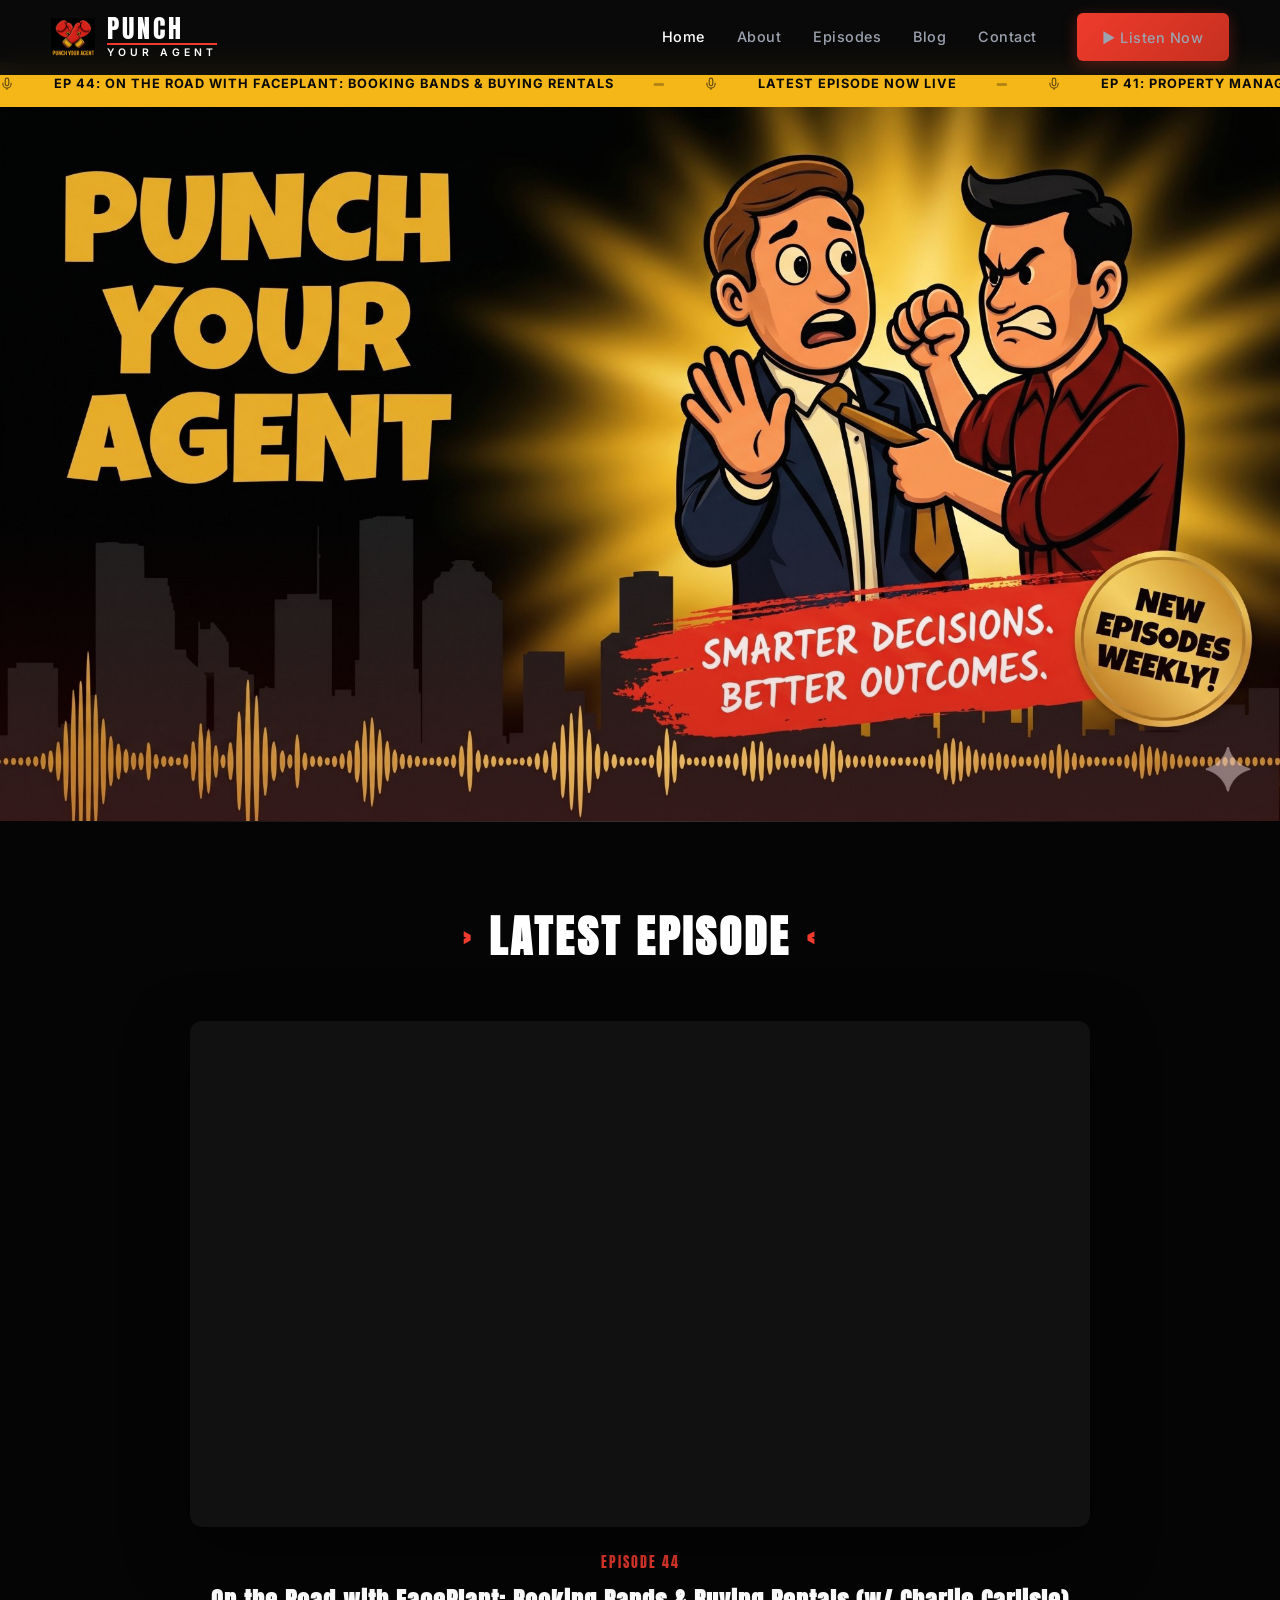
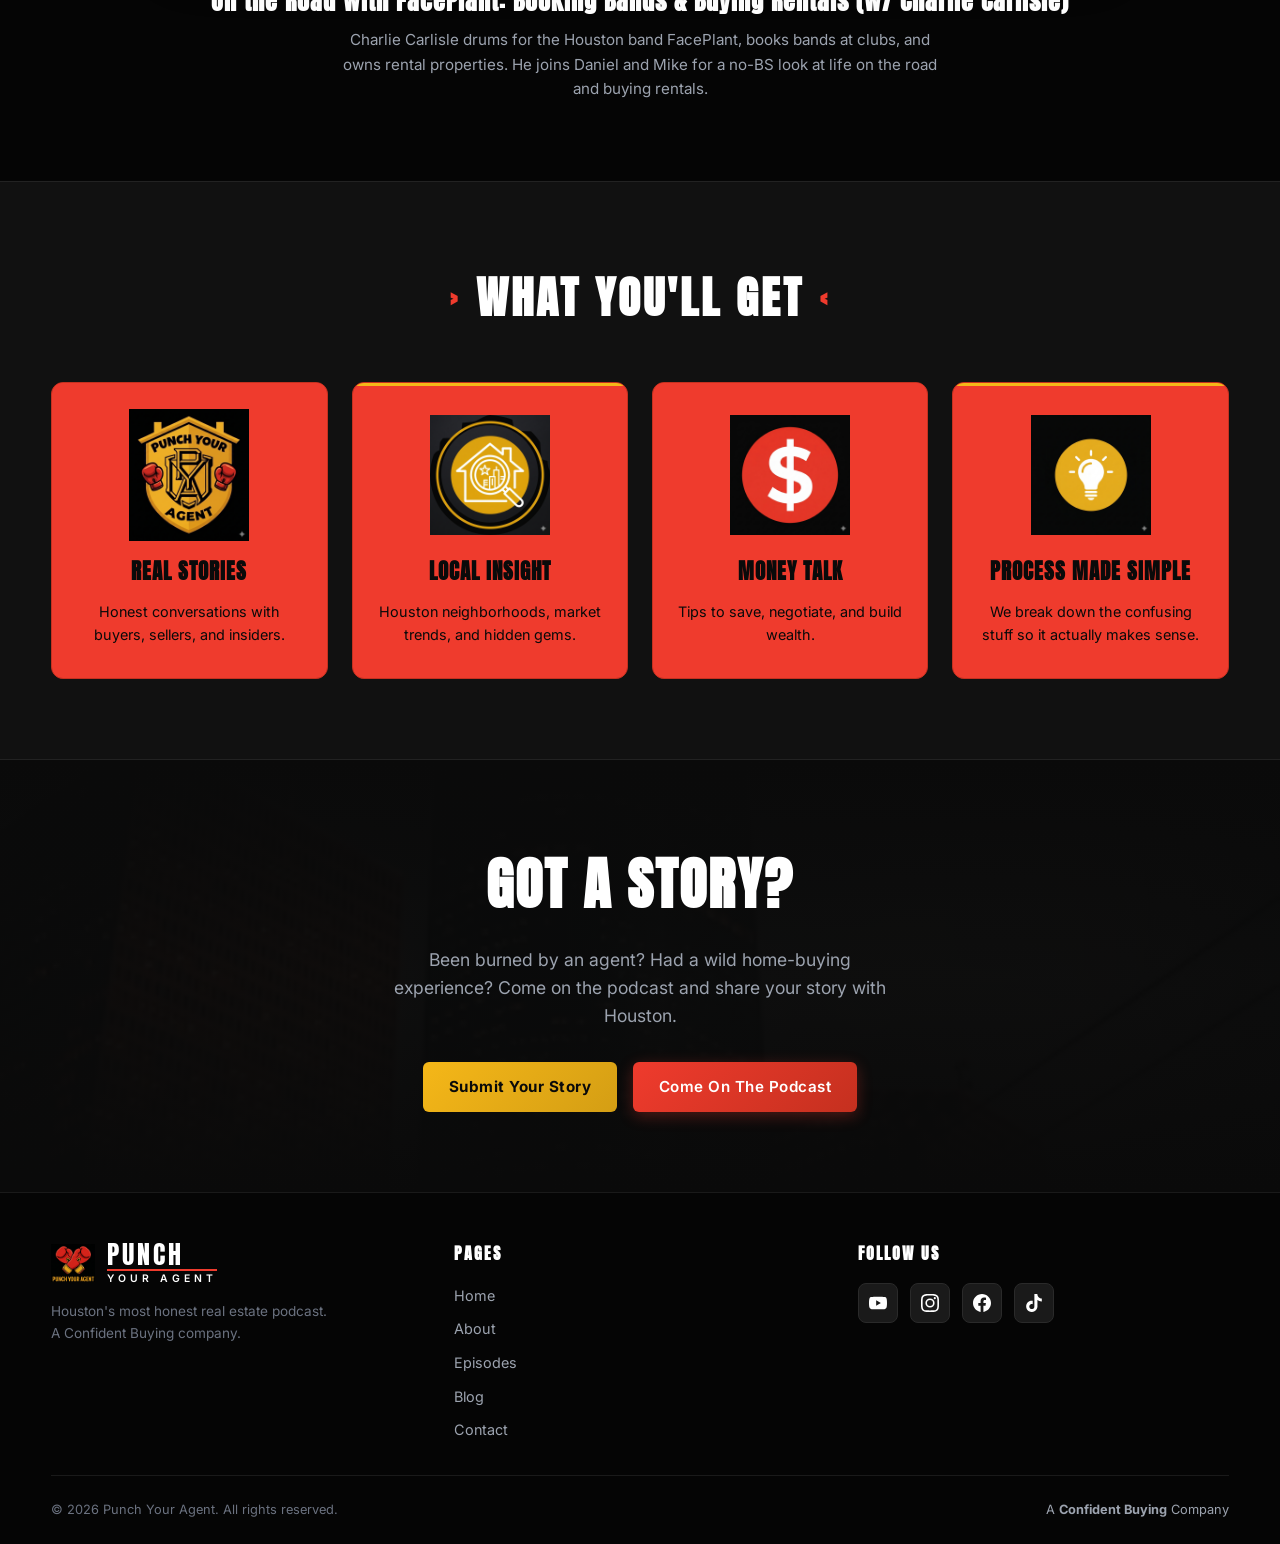
<file: index.html>
<!DOCTYPE html>
<html lang="en">
<head>
  <meta charset="UTF-8">
  <meta name="viewport" content="width=device-width, initial-scale=1.0">
  <title>Punch Your Agent | Houston Real Estate Podcast — Real Talk. Real Estate. No BS.</title>
  <meta name="description" content="Houston's most honest real estate podcast. From first-time buyers to forever homes, we break down Houston real estate so you can buy smart, sell smart, and feel confident.">
  <meta name="keywords" content="Houston real estate podcast, Houston homes, real estate tips, buy a home Houston, sell a home Houston, Punch Your Agent, Confident Buying">

  <!-- Open Graph -->
  <meta property="og:title" content="Punch Your Agent | Houston Real Estate Podcast">
  <meta property="og:description" content="Real Talk. Real Estate. No BS. Houston's most honest real estate podcast.">
  <meta property="og:type" content="website">
  <meta property="og:url" content="https://www.punchyouragent.com">
  <meta property="og:image" content="https://www.punchyouragent.com/images/hero-banner.png">

  <!-- Favicon -->
  <link rel="icon" href="images/logo-transparent.png" type="image/png">

  <!-- Fonts -->
  <link rel="preconnect" href="https://fonts.googleapis.com">
  <link rel="preconnect" href="https://fonts.gstatic.com" crossorigin>
  <link href="https://fonts.googleapis.com/css2?family=Anton&family=Inter:wght@400;500;600;700&family=Permanent+Marker&display=swap" rel="stylesheet">

  <!-- Styles -->
  <link rel="stylesheet" href="css/styles.css?v=20260926">
</head>
<body>

  <!-- ============ HEADER ============ -->
  <header class="site-header" id="siteHeader">
    <nav class="nav">
      <a href="index.html" class="logo">
        <!-- Boxing Gloves Logo -->
        <img class="logo-icon" src="images/logo-with-text.png" alt="Punch Your Agent logo">
        <div class="logo-text">
          <span class="logo-punch">PUNCH</span>
          <span class="logo-agent">YOUR AGENT</span>
        </div>
      </a>

      <ul class="nav-links">
        <li><a href="index.html" class="active">Home</a></li>
        <li><a href="about.html">About</a></li>
        <li><a href="episodes.html">Episodes</a></li>
        <li><a href="blog.html">Blog</a></li>
        <li><a href="contact.html">Contact</a></li>
        <li class="nav-cta"><a href="episodes.html" class="btn btn-primary">&#9654; Listen Now</a></li>
      </ul>

      <button class="mobile-menu-btn" id="mobileMenuBtn" aria-label="Toggle menu" aria-controls="mobileNav" aria-expanded="false">
        <span></span>
        <span></span>
        <span></span>
      </button>
    </nav>

    <!-- Mobile Nav -->
    <div class="mobile-nav" id="mobileNav">
      <a href="index.html">Home</a>
      <a href="about.html">About</a>
      <a href="episodes.html">Episodes</a>
      <a href="blog.html">Blog</a>
      <a href="contact.html">Contact</a>
      <a href="episodes.html" class="btn btn-primary" style="margin-top:1rem;">&#9654; Listen Now</a>
    </div>
  </header>

  <!-- ============ TICKER ============ -->
  <div class="ticker-wrapper">
    <div class="ticker" id="ticker">
      <div class="ticker-content">
        <span class="ticker-mic"><svg viewBox="0 0 24 24" fill="none" stroke="currentColor" stroke-width="2"><path d="M12 2a3 3 0 0 0-3 3v7a3 3 0 0 0 6 0V5a3 3 0 0 0-3-3Z"/><path d="M19 10v2a7 7 0 0 1-14 0v-2"/><line x1="12" x2="12" y1="19" y2="22"/></svg></span>
        <span class="ticker-item">EP 44: On the Road with FacePlant: Booking Bands &amp; Buying Rentals</span>
        <span class="ticker-sep">&#9473;</span>
        <span class="ticker-mic"><svg viewBox="0 0 24 24" fill="none" stroke="currentColor" stroke-width="2"><path d="M12 2a3 3 0 0 0-3 3v7a3 3 0 0 0 6 0V5a3 3 0 0 0-3-3Z"/><path d="M19 10v2a7 7 0 0 1-14 0v-2"/><line x1="12" x2="12" y1="19" y2="22"/></svg></span>
        <span class="ticker-item">Latest Episode Now Live</span>
        <span class="ticker-sep">&#9473;</span>
        <span class="ticker-mic"><svg viewBox="0 0 24 24" fill="none" stroke="currentColor" stroke-width="2"><path d="M12 2a3 3 0 0 0-3 3v7a3 3 0 0 0 6 0V5a3 3 0 0 0-3-3Z"/><path d="M19 10v2a7 7 0 0 1-14 0v-2"/><line x1="12" x2="12" y1="19" y2="22"/></svg></span>
        <span class="ticker-item">EP 41: Property Manager War Stories</span>
        <span class="ticker-sep">&#9473;</span>
        <span class="ticker-mic"><svg viewBox="0 0 24 24" fill="none" stroke="currentColor" stroke-width="2"><path d="M12 2a3 3 0 0 0-3 3v7a3 3 0 0 0 6 0V5a3 3 0 0 0-3-3Z"/><path d="M19 10v2a7 7 0 0 1-14 0v-2"/><line x1="12" x2="12" y1="19" y2="22"/></svg></span>
        <span class="ticker-item">EP 40: Selling The Hood &amp; Guns Drawn</span>
        <span class="ticker-sep">&#9473;</span>
        <span class="ticker-mic"><svg viewBox="0 0 24 24" fill="none" stroke="currentColor" stroke-width="2"><path d="M12 2a3 3 0 0 0-3 3v7a3 3 0 0 0 6 0V5a3 3 0 0 0-3-3Z"/><path d="M19 10v2a7 7 0 0 1-14 0v-2"/><line x1="12" x2="12" y1="19" y2="22"/></svg></span>
        <span class="ticker-item">EP 39: Probate, Property &amp; AI</span>
        <span class="ticker-sep">&#9473;</span>
        <span class="ticker-mic"><svg viewBox="0 0 24 24" fill="none" stroke="currentColor" stroke-width="2"><path d="M12 2a3 3 0 0 0-3 3v7a3 3 0 0 0 6 0V5a3 3 0 0 0-3-3Z"/><path d="M19 10v2a7 7 0 0 1-14 0v-2"/><line x1="12" x2="12" y1="19" y2="22"/></svg></span>
        <span class="ticker-item">EP 38: Dirt, Dust &amp; Down Payments</span>
        <span class="ticker-sep">&#9473;</span>
      </div>
      <div class="ticker-content" aria-hidden="true">
        <span class="ticker-mic"><svg viewBox="0 0 24 24" fill="none" stroke="currentColor" stroke-width="2"><path d="M12 2a3 3 0 0 0-3 3v7a3 3 0 0 0 6 0V5a3 3 0 0 0-3-3Z"/><path d="M19 10v2a7 7 0 0 1-14 0v-2"/><line x1="12" x2="12" y1="19" y2="22"/></svg></span>
        <span class="ticker-item">EP 44: On the Road with FacePlant: Booking Bands &amp; Buying Rentals</span>
        <span class="ticker-sep">&#9473;</span>
        <span class="ticker-mic"><svg viewBox="0 0 24 24" fill="none" stroke="currentColor" stroke-width="2"><path d="M12 2a3 3 0 0 0-3 3v7a3 3 0 0 0 6 0V5a3 3 0 0 0-3-3Z"/><path d="M19 10v2a7 7 0 0 1-14 0v-2"/><line x1="12" x2="12" y1="19" y2="22"/></svg></span>
        <span class="ticker-item">Latest Episode Now Live</span>
        <span class="ticker-sep">&#9473;</span>
        <span class="ticker-mic"><svg viewBox="0 0 24 24" fill="none" stroke="currentColor" stroke-width="2"><path d="M12 2a3 3 0 0 0-3 3v7a3 3 0 0 0 6 0V5a3 3 0 0 0-3-3Z"/><path d="M19 10v2a7 7 0 0 1-14 0v-2"/><line x1="12" x2="12" y1="19" y2="22"/></svg></span>
        <span class="ticker-item">EP 41: Property Manager War Stories</span>
        <span class="ticker-sep">&#9473;</span>
        <span class="ticker-mic"><svg viewBox="0 0 24 24" fill="none" stroke="currentColor" stroke-width="2"><path d="M12 2a3 3 0 0 0-3 3v7a3 3 0 0 0 6 0V5a3 3 0 0 0-3-3Z"/><path d="M19 10v2a7 7 0 0 1-14 0v-2"/><line x1="12" x2="12" y1="19" y2="22"/></svg></span>
        <span class="ticker-item">EP 40: Selling The Hood &amp; Guns Drawn</span>
        <span class="ticker-sep">&#9473;</span>
        <span class="ticker-mic"><svg viewBox="0 0 24 24" fill="none" stroke="currentColor" stroke-width="2"><path d="M12 2a3 3 0 0 0-3 3v7a3 3 0 0 0 6 0V5a3 3 0 0 0-3-3Z"/><path d="M19 10v2a7 7 0 0 1-14 0v-2"/><line x1="12" x2="12" y1="19" y2="22"/></svg></span>
        <span class="ticker-item">EP 39: Probate, Property &amp; AI</span>
        <span class="ticker-sep">&#9473;</span>
        <span class="ticker-mic"><svg viewBox="0 0 24 24" fill="none" stroke="currentColor" stroke-width="2"><path d="M12 2a3 3 0 0 0-3 3v7a3 3 0 0 0 6 0V5a3 3 0 0 0-3-3Z"/><path d="M19 10v2a7 7 0 0 1-14 0v-2"/><line x1="12" x2="12" y1="19" y2="22"/></svg></span>
        <span class="ticker-item">EP 38: Dirt, Dust &amp; Down Payments</span>
        <span class="ticker-sep">&#9473;</span>
      </div>
    </div>
  </div>

  <!-- ============ HERO ============ -->
  <div class="hero-wrapper">
    <section class="hero" style="display:block; padding:0;">
      <a href="episodes.html">
        <img
          src="images/hero-banner.png"
          alt="Punch Your Agent — Smarter Decisions. Better Outcomes. New Episodes Weekly!"
          style="width:100%; height:auto; display:block;"
        >
      </a>
    </section>
  </div><!-- /hero-wrapper -->

  <!-- ============ LATEST EPISODE ============ -->
  <section class="latest-episode fade-in">
    <div class="section-header">
      <h2 class="section-title">
        <span class="arrow">&rsaquo;</span>
        LATEST EPISODE
        <span class="arrow">&lsaquo;</span>
      </h2>
    </div>

    <div class="episode-player">
      <div class="video-wrapper">
        <iframe
          src="https://www.youtube-nocookie.com/embed/zH8GV4MaoGs"
          title="Episode 44 - On the Road with FacePlant: Booking Bands &amp; Buying Rentals (w/ Charlie Carlisle)"
          allow="accelerometer; autoplay; clipboard-write; encrypted-media; gyroscope; picture-in-picture"
          allowfullscreen
          loading="lazy"
        ></iframe>
      </div>
      <div class="episode-info">
        <p class="episode-number">Episode 44</p>
        <h3 class="episode-title-main">On the Road with FacePlant: Booking Bands &amp; Buying Rentals (w/ Charlie Carlisle)</h3>
        <p class="episode-desc">Charlie Carlisle drums for the Houston band FacePlant, books bands at clubs, and owns rental properties. He joins Daniel and Mike for a no-BS look at life on the road and buying rentals.</p>
      </div>
    </div>
  </section>

  <!-- ============ FEATURES ============ -->
  <section class="features fade-in">
    <div class="section-header">
      <h2 class="section-title">
        <span class="arrow">&rsaquo;</span>
        WHAT YOU'LL GET
        <span class="arrow">&lsaquo;</span>
      </h2>
    </div>

    <div class="features-grid">
      <div class="feature-card border-red">
        <div class="feature-icon red">
          <img src="images/pya-shield.png" alt="PYA Shield" loading="lazy" style="width:120px; height:auto; object-fit:contain;">
        </div>
        <h3 class="feature-title">Real Stories</h3>
        <p class="feature-desc">Honest conversations with buyers, sellers, and insiders.</p>
      </div>

      <div class="feature-card border-gold">
        <div class="feature-icon gold">
          <img src="images/icon-local-insight.png" alt="Local Insight" loading="lazy" style="width:120px; height:auto; object-fit:contain;">
        </div>
        <h3 class="feature-title">Local Insight</h3>
        <p class="feature-desc">Houston neighborhoods, market trends, and hidden gems.</p>
      </div>

      <div class="feature-card border-red">
        <div class="feature-icon red">
          <img src="images/icon-money-talk.png" alt="Money Talk" loading="lazy" style="width:120px; height:auto; object-fit:contain;">
        </div>
        <h3 class="feature-title">Money Talk</h3>
        <p class="feature-desc">Tips to save, negotiate, and build wealth.</p>
      </div>

      <div class="feature-card border-gold">
        <div class="feature-icon gold">
          <img src="images/icon-process.png" alt="Process Made Simple" loading="lazy" style="width:120px; height:auto; object-fit:contain;">
        </div>
        <h3 class="feature-title">Process Made Simple</h3>
        <p class="feature-desc">We break down the confusing stuff so it actually makes sense.</p>
      </div>
    </div>
  </section>

  <!-- ============ FOOTER CTA ============ -->
  <section class="cta-section fade-in">
    <div class="cta-section-bg">
      <img src="images/skyline3.avif" alt="" aria-hidden="true" loading="lazy">
    </div>
    <h2 class="cta-title">GOT A STORY?</h2>
    <p class="cta-subtitle">Been burned by an agent? Had a wild home-buying experience? Come on the podcast and share your story with Houston.</p>
    <div class="cta-buttons">
      <a href="contact.html?subject=story" class="btn btn-gold">Submit Your Story</a>
      <a href="contact.html?subject=podcast" class="btn btn-primary">Come On The Podcast</a>
    </div>
  </section>

  <!-- ============ FOOTER ============ -->
  <footer class="site-footer">
    <div class="footer-inner">
      <div class="footer-brand">
        <a href="index.html" class="logo">
          <img class="logo-icon" src="images/logo-with-text.png" alt="Punch Your Agent logo">
          <div class="logo-text">
            <span class="logo-punch">PUNCH</span>
            <span class="logo-agent">YOUR AGENT</span>
          </div>
        </a>
        <p>Houston's most honest real estate podcast. A Confident Buying company.</p>
      </div>

      <div class="footer-nav">
        <h4>Pages</h4>
        <ul>
          <li><a href="index.html">Home</a></li>
          <li><a href="about.html">About</a></li>
          <li><a href="episodes.html">Episodes</a></li>
          <li><a href="blog.html">Blog</a></li>
          <li><a href="contact.html">Contact</a></li>
        </ul>
      </div>

      <div class="footer-social">
        <h4>Follow Us</h4>
        <div class="social-links">
          <a href="https://www.youtube.com/@PunchYourAgent" target="_blank" rel="noopener" class="social-link" aria-label="YouTube">
            <svg viewBox="0 0 24 24" fill="currentColor"><path d="M23.498 6.186a3.016 3.016 0 0 0-2.122-2.136C19.505 3.545 12 3.545 12 3.545s-7.505 0-9.377.505A3.017 3.017 0 0 0 .502 6.186C0 8.07 0 12 0 12s0 3.93.502 5.814a3.016 3.016 0 0 0 2.122 2.136c1.871.505 9.376.505 9.376.505s7.505 0 9.377-.505a3.015 3.015 0 0 0 2.122-2.136C24 15.93 24 12 24 12s0-3.93-.502-5.814zM9.545 15.568V8.432L15.818 12l-6.273 3.568z"/></svg>
          </a>
          <a href="https://www.instagram.com/punchyouragent/" target="_blank" rel="noopener" class="social-link" aria-label="Instagram">
            <svg viewBox="0 0 24 24" fill="currentColor"><path d="M12 2.163c3.204 0 3.584.012 4.85.07 3.252.148 4.771 1.691 4.919 4.919.058 1.265.069 1.645.069 4.849 0 3.205-.012 3.584-.069 4.849-.149 3.225-1.664 4.771-4.919 4.919-1.266.058-1.644.07-4.85.07-3.204 0-3.584-.012-4.849-.07-3.26-.149-4.771-1.699-4.919-4.92-.058-1.265-.07-1.644-.07-4.849 0-3.204.013-3.583.07-4.849.149-3.227 1.664-4.771 4.919-4.919 1.266-.057 1.645-.069 4.849-.069zM12 0C8.741 0 8.333.014 7.053.072 2.695.272.273 2.69.073 7.052.014 8.333 0 8.741 0 12c0 3.259.014 3.668.072 4.948.2 4.358 2.618 6.78 6.98 6.98C8.333 23.986 8.741 24 12 24c3.259 0 3.668-.014 4.948-.072 4.354-.2 6.782-2.618 6.979-6.98.059-1.28.073-1.689.073-4.948 0-3.259-.014-3.667-.072-4.947-.196-4.354-2.617-6.78-6.979-6.98C15.668.014 15.259 0 12 0zm0 5.838a6.162 6.162 0 1 0 0 12.324 6.162 6.162 0 0 0 0-12.324zM12 16a4 4 0 1 1 0-8 4 4 0 0 1 0 8zm6.406-11.845a1.44 1.44 0 1 0 0 2.881 1.44 1.44 0 0 0 0-2.881z"/></svg>
          </a>
          <a href="https://www.facebook.com/punchyouragent" target="_blank" rel="noopener" class="social-link" aria-label="Facebook">
            <svg viewBox="0 0 24 24" fill="currentColor"><path d="M24 12.073c0-6.627-5.373-12-12-12s-12 5.373-12 12c0 5.99 4.388 10.954 10.125 11.854v-8.385H7.078v-3.47h3.047V9.43c0-3.007 1.792-4.669 4.533-4.669 1.312 0 2.686.235 2.686.235v2.953H15.83c-1.491 0-1.956.925-1.956 1.874v2.25h3.328l-.532 3.47h-2.796v8.385C19.612 23.027 24 18.062 24 12.073z"/></svg>
          </a>
          <a href="https://www.tiktok.com/@punchyouragent" target="_blank" rel="noopener" class="social-link" aria-label="TikTok">
            <svg viewBox="0 0 24 24" fill="currentColor"><path d="M12.525.02c1.31-.02 2.61-.01 3.91-.02.08 1.53.63 3.09 1.75 4.17 1.12 1.11 2.7 1.62 4.24 1.79v4.03c-1.44-.05-2.89-.35-4.2-.97-.57-.26-1.1-.59-1.62-.93-.01 2.92.01 5.84-.02 8.75-.08 1.4-.54 2.79-1.35 3.94-1.31 1.92-3.58 3.17-5.91 3.21-1.43.08-2.86-.31-4.08-1.03-2.02-1.19-3.44-3.37-3.65-5.71-.02-.5-.03-1-.01-1.49.18-1.9 1.12-3.72 2.58-4.96 1.66-1.44 3.98-2.13 6.15-1.72.02 1.48-.04 2.96-.04 4.44-.99-.32-2.15-.23-3.02.37-.63.41-1.11 1.04-1.36 1.75-.21.51-.15 1.07-.14 1.61.24 1.64 1.82 3.02 3.5 2.87 1.12-.01 2.19-.66 2.77-1.61.19-.33.4-.67.41-1.06.1-1.79.06-3.57.07-5.36.01-4.03-.01-8.05.02-12.07z"/></svg>
          </a>
        </div>
      </div>
    </div>

    <div class="footer-bottom">
      <p>&copy; 2026 Punch Your Agent. All rights reserved.</p>
      <p class="confident">A <strong>Confident Buying</strong> Company</p>
    </div>
  </footer>

  <!-- Scripts -->
  <script src="js/main.js?v=20260926"></script>
</body>
</html>
</file>
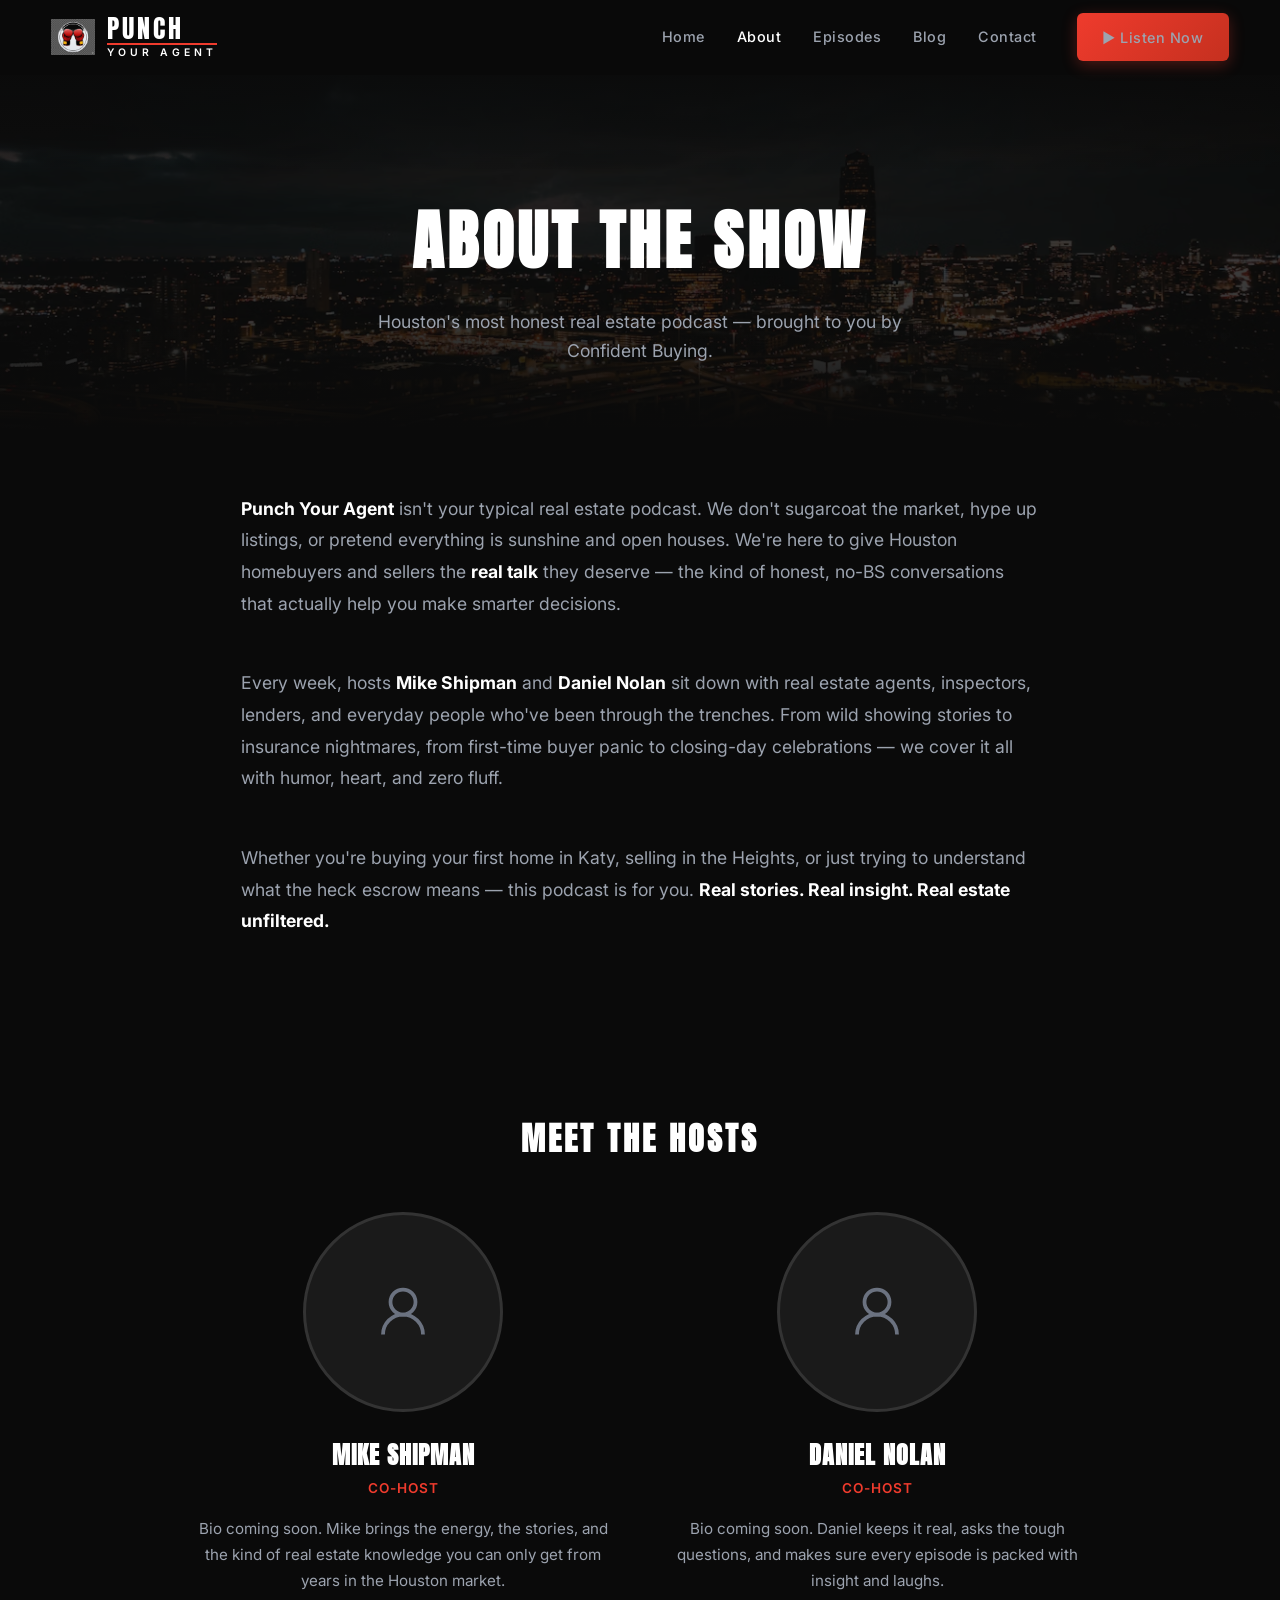
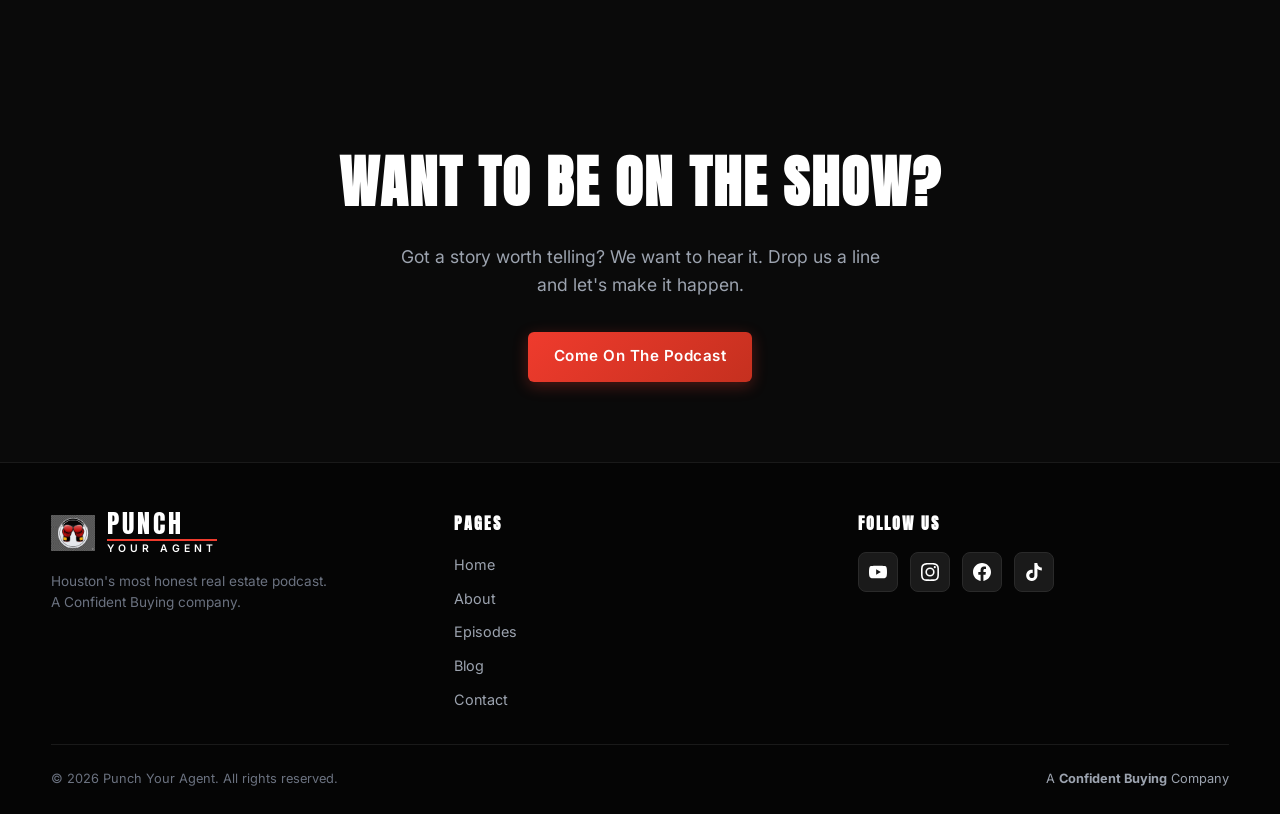
<file: about.html>
<!DOCTYPE html>
<html lang="en">
<head>
  <meta charset="UTF-8">
  <meta name="viewport" content="width=device-width, initial-scale=1.0">
  <title>About | Punch Your Agent — Houston Real Estate Podcast</title>
  <meta name="description" content="Meet Mike Shipman and Daniel Nolan, the hosts of Punch Your Agent — Houston's most honest real estate podcast from Confident Buying.">
  <meta property="og:title" content="About | Punch Your Agent">
  <meta property="og:description" content="Meet the hosts of Houston's most honest real estate podcast.">
  <meta property="og:type" content="website">
  <link rel="icon" href="images/logo-transparent.png" type="image/png">
  <link rel="preconnect" href="https://fonts.googleapis.com">
  <link rel="preconnect" href="https://fonts.gstatic.com" crossorigin>
  <link href="https://fonts.googleapis.com/css2?family=Anton&family=Inter:wght@400;500;600;700&family=Permanent+Marker&display=swap" rel="stylesheet">
  <link rel="stylesheet" href="css/styles.css?v=20260707">
</head>
<body>

  <!-- HEADER -->
  <header class="site-header" id="siteHeader">
    <nav class="nav">
      <a href="index.html" class="logo">
        <img class="logo-icon" src="images/logo-transparent.png" alt="Punch Your Agent logo">
        <div class="logo-text"><span class="logo-punch">PUNCH</span><span class="logo-agent">YOUR AGENT</span></div>
      </a>
      <ul class="nav-links">
        <li><a href="index.html">Home</a></li>
        <li><a href="about.html" class="active">About</a></li>
        <li><a href="episodes.html">Episodes</a></li>
        <li><a href="blog.html">Blog</a></li>
        <li><a href="contact.html">Contact</a></li>
        <li class="nav-cta"><a href="episodes.html" class="btn btn-primary">&#9654; Listen Now</a></li>
      </ul>
      <button class="mobile-menu-btn" id="mobileMenuBtn" aria-label="Toggle menu" aria-controls="mobileNav" aria-expanded="false"><span></span><span></span><span></span></button>
    </nav>
    <div class="mobile-nav" id="mobileNav">
      <a href="index.html">Home</a><a href="about.html">About</a><a href="episodes.html">Episodes</a><a href="blog.html">Blog</a><a href="contact.html">Contact</a>
      <a href="episodes.html" class="btn btn-primary" style="margin-top:1rem;">&#9654; Listen Now</a>
    </div>
  </header>

  <!-- PAGE HERO -->
  <section class="page-hero">
    <img class="page-hero-bg" src="images/skyline2.avif" alt="" aria-hidden="true" loading="lazy">
    <div class="page-hero-content">
      <h1 class="page-title">About The Show</h1>
      <p class="page-subtitle">Houston's most honest real estate podcast &mdash; brought to you by Confident Buying.</p>
    </div>
  </section>

  <!-- ABOUT CONTENT -->
  <section class="about-content fade-in">
    <p class="about-text">
      <strong>Punch Your Agent</strong> isn't your typical real estate podcast. We don't sugarcoat the market, hype up listings, or pretend everything is sunshine and open houses. We're here to give Houston homebuyers and sellers the <strong>real talk</strong> they deserve &mdash; the kind of honest, no-BS conversations that actually help you make smarter decisions.
    </p>
    <p class="about-text">
      Every week, hosts <strong>Mike Shipman</strong> and <strong>Daniel Nolan</strong> sit down with real estate agents, inspectors, lenders, and everyday people who've been through the trenches. From wild showing stories to insurance nightmares, from first-time buyer panic to closing-day celebrations &mdash; we cover it all with humor, heart, and zero fluff.
    </p>
    <p class="about-text">
      Whether you're buying your first home in Katy, selling in the Heights, or just trying to understand what the heck escrow means &mdash; this podcast is for you. <strong>Real stories. Real insight. Real estate unfiltered.</strong>
    </p>
  </section>

  <!-- HOSTS -->
  <section class="hosts-section fade-in">
    <h2 class="hosts-title">Meet The Hosts</h2>
    <div class="hosts-grid">
      <div class="host-card">
        <div class="host-photo">
          <svg viewBox="0 0 24 24" fill="none" stroke="currentColor" stroke-width="1.5"><circle cx="12" cy="8" r="5"/><path d="M20 21a8 8 0 1 0-16 0"/></svg>
        </div>
        <h3 class="host-name">Mike Shipman</h3>
        <p class="host-role">Co-Host</p>
        <p class="host-bio">Bio coming soon. Mike brings the energy, the stories, and the kind of real estate knowledge you can only get from years in the Houston market.</p>
      </div>
      <div class="host-card">
        <div class="host-photo">
          <svg viewBox="0 0 24 24" fill="none" stroke="currentColor" stroke-width="1.5"><circle cx="12" cy="8" r="5"/><path d="M20 21a8 8 0 1 0-16 0"/></svg>
        </div>
        <h3 class="host-name">Daniel Nolan</h3>
        <p class="host-role">Co-Host</p>
        <p class="host-bio">Bio coming soon. Daniel keeps it real, asks the tough questions, and makes sure every episode is packed with insight and laughs.</p>
      </div>
    </div>
  </section>

  <!-- CTA -->
  <section class="cta-section fade-in">
    <h2 class="cta-title">WANT TO BE ON THE SHOW?</h2>
    <p class="cta-subtitle">Got a story worth telling? We want to hear it. Drop us a line and let's make it happen.</p>
    <div class="cta-buttons">
      <a href="contact.html?subject=podcast" class="btn btn-primary">Come On The Podcast</a>
    </div>
  </section>

  <!-- FOOTER -->
  <footer class="site-footer">
    <div class="footer-inner">
      <div class="footer-brand">
        <a href="index.html" class="logo">
          <img class="logo-icon" src="images/logo-transparent.png" alt="Punch Your Agent logo">
          <div class="logo-text"><span class="logo-punch">PUNCH</span><span class="logo-agent">YOUR AGENT</span></div>
        </a>
        <p>Houston's most honest real estate podcast. A Confident Buying company.</p>
      </div>
      <div class="footer-nav">
        <h4>Pages</h4>
        <ul><li><a href="index.html">Home</a></li><li><a href="about.html">About</a></li><li><a href="episodes.html">Episodes</a></li><li><a href="blog.html">Blog</a></li><li><a href="contact.html">Contact</a></li></ul>
      </div>
      <div class="footer-social">
        <h4>Follow Us</h4>
        <div class="social-links">
          <a href="https://www.youtube.com/@PunchYourAgent" target="_blank" rel="noopener" class="social-link" aria-label="YouTube"><svg viewBox="0 0 24 24" fill="currentColor"><path d="M23.498 6.186a3.016 3.016 0 0 0-2.122-2.136C19.505 3.545 12 3.545 12 3.545s-7.505 0-9.377.505A3.017 3.017 0 0 0 .502 6.186C0 8.07 0 12 0 12s0 3.93.502 5.814a3.016 3.016 0 0 0 2.122 2.136c1.871.505 9.376.505 9.376.505s7.505 0 9.377-.505a3.015 3.015 0 0 0 2.122-2.136C24 15.93 24 12 24 12s0-3.93-.502-5.814zM9.545 15.568V8.432L15.818 12l-6.273 3.568z"/></svg></a>
          <a href="https://www.instagram.com/punchyouragent/" target="_blank" rel="noopener" class="social-link" aria-label="Instagram"><svg viewBox="0 0 24 24" fill="currentColor"><path d="M12 2.163c3.204 0 3.584.012 4.85.07 3.252.148 4.771 1.691 4.919 4.919.058 1.265.069 1.645.069 4.849 0 3.205-.012 3.584-.069 4.849-.149 3.225-1.664 4.771-4.919 4.919-1.266.058-1.644.07-4.85.07-3.204 0-3.584-.012-4.849-.07-3.26-.149-4.771-1.699-4.919-4.92-.058-1.265-.07-1.644-.07-4.849 0-3.204.013-3.583.07-4.849.149-3.227 1.664-4.771 4.919-4.919 1.266-.057 1.645-.069 4.849-.069zM12 0C8.741 0 8.333.014 7.053.072 2.695.272.273 2.69.073 7.052.014 8.333 0 8.741 0 12c0 3.259.014 3.668.072 4.948.2 4.358 2.618 6.78 6.98 6.98C8.333 23.986 8.741 24 12 24c3.259 0 3.668-.014 4.948-.072 4.354-.2 6.782-2.618 6.979-6.98.059-1.28.073-1.689.073-4.948 0-3.259-.014-3.667-.072-4.947-.196-4.354-2.617-6.78-6.979-6.98C15.668.014 15.259 0 12 0zm0 5.838a6.162 6.162 0 1 0 0 12.324 6.162 6.162 0 0 0 0-12.324zM12 16a4 4 0 1 1 0-8 4 4 0 0 1 0 8zm6.406-11.845a1.44 1.44 0 1 0 0 2.881 1.44 1.44 0 0 0 0-2.881z"/></svg></a>
          <a href="https://www.facebook.com/punchyouragent" target="_blank" rel="noopener" class="social-link" aria-label="Facebook"><svg viewBox="0 0 24 24" fill="currentColor"><path d="M24 12.073c0-6.627-5.373-12-12-12s-12 5.373-12 12c0 5.99 4.388 10.954 10.125 11.854v-8.385H7.078v-3.47h3.047V9.43c0-3.007 1.792-4.669 4.533-4.669 1.312 0 2.686.235 2.686.235v2.953H15.83c-1.491 0-1.956.925-1.956 1.874v2.25h3.328l-.532 3.47h-2.796v8.385C19.612 23.027 24 18.062 24 12.073z"/></svg></a>
          <a href="https://www.tiktok.com/@punchyouragent" target="_blank" rel="noopener" class="social-link" aria-label="TikTok"><svg viewBox="0 0 24 24" fill="currentColor"><path d="M12.525.02c1.31-.02 2.61-.01 3.91-.02.08 1.53.63 3.09 1.75 4.17 1.12 1.11 2.7 1.62 4.24 1.79v4.03c-1.44-.05-2.89-.35-4.2-.97-.57-.26-1.1-.59-1.62-.93-.01 2.92.01 5.84-.02 8.75-.08 1.4-.54 2.79-1.35 3.94-1.31 1.92-3.58 3.17-5.91 3.21-1.43.08-2.86-.31-4.08-1.03-2.02-1.19-3.44-3.37-3.65-5.71-.02-.5-.03-1-.01-1.49.18-1.9 1.12-3.72 2.58-4.96 1.66-1.44 3.98-2.13 6.15-1.72.02 1.48-.04 2.96-.04 4.44-.99-.32-2.15-.23-3.02.37-.63.41-1.11 1.04-1.36 1.75-.21.51-.15 1.07-.14 1.61.24 1.64 1.82 3.02 3.5 2.87 1.12-.01 2.19-.66 2.77-1.61.19-.33.4-.67.41-1.06.1-1.79.06-3.57.07-5.36.01-4.03-.01-8.05.02-12.07z"/></svg></a>
        </div>
      </div>
    </div>
    <div class="footer-bottom">
      <p>&copy; 2026 Punch Your Agent. All rights reserved.</p>
      <p class="confident">A <strong>Confident Buying</strong> Company</p>
    </div>
  </footer>

  <script src="js/main.js?v=20260707"></script>
</body>
</html>
</file>
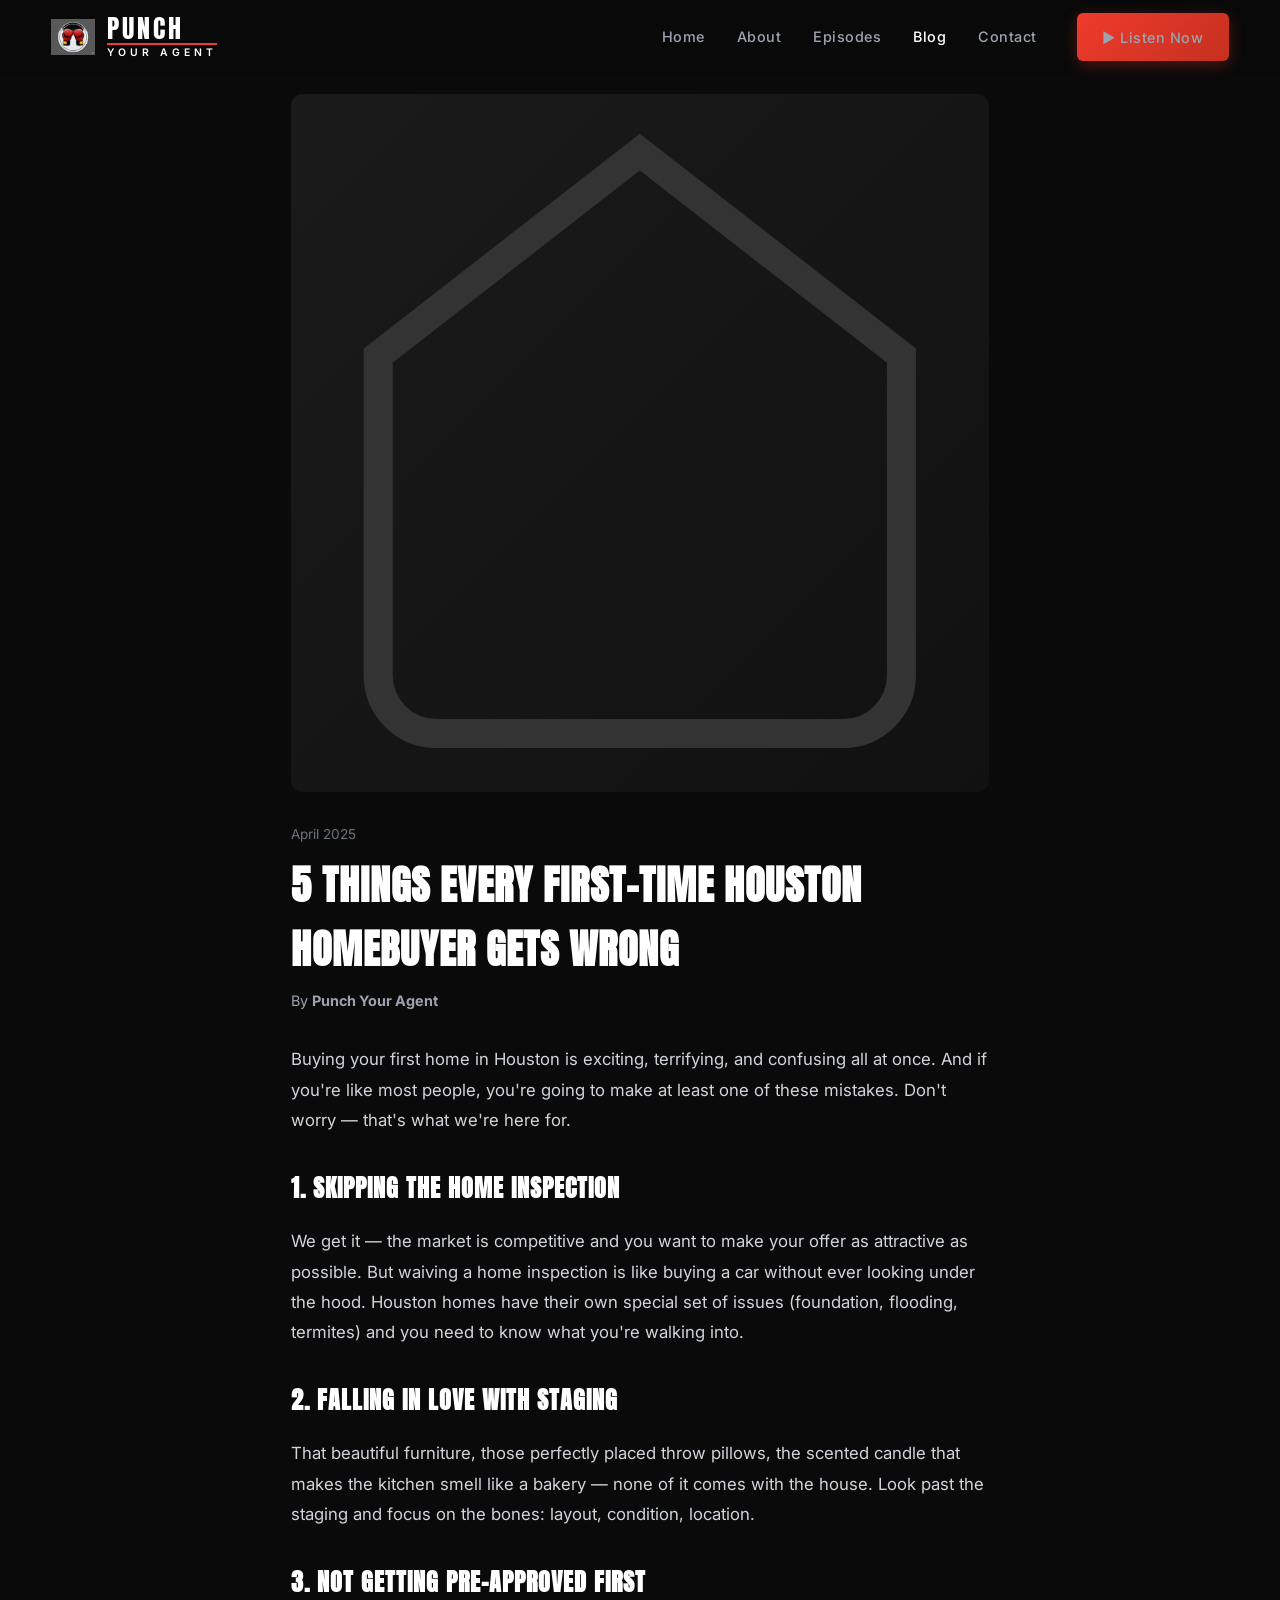
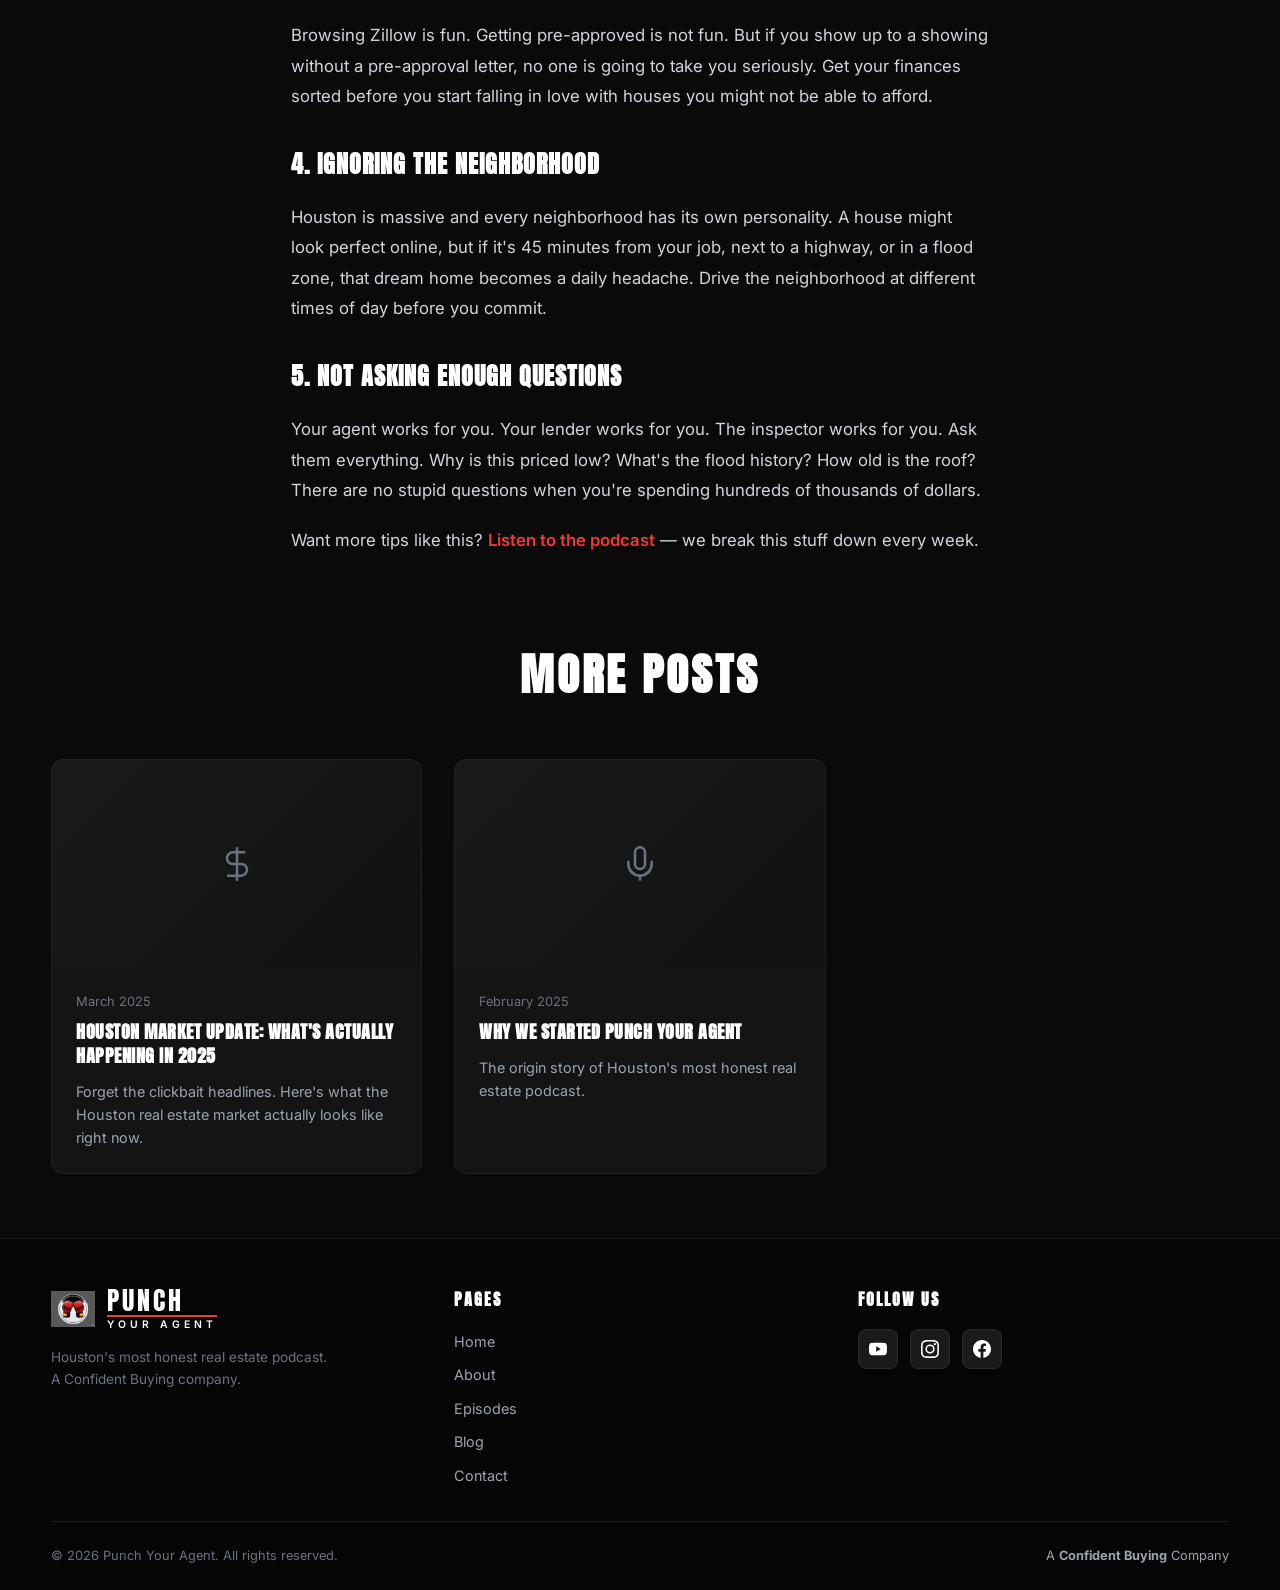
<file: blog-post.html>
<!DOCTYPE html>
<html lang="en">
<head>
  <meta charset="UTF-8">
  <meta name="viewport" content="width=device-width, initial-scale=1.0">
  <title>Blog Post | Punch Your Agent — Houston Real Estate Podcast</title>
  <meta name="description" content="Read the latest from Punch Your Agent — Houston real estate tips and insights.">
  <link rel="icon" href="images/logo-transparent.png" type="image/png">
  <link rel="preconnect" href="https://fonts.googleapis.com">
  <link rel="preconnect" href="https://fonts.gstatic.com" crossorigin>
  <link href="https://fonts.googleapis.com/css2?family=Anton&family=Inter:wght@400;500;600;700&family=Permanent+Marker&display=swap" rel="stylesheet">
  <link rel="stylesheet" href="css/styles.css?v=20260707">
</head>
<body>

  <!-- HEADER -->
  <header class="site-header" id="siteHeader">
    <nav class="nav">
      <a href="index.html" class="logo">
        <img class="logo-icon" src="images/logo-transparent.png" alt="Punch Your Agent logo">
        <div class="logo-text"><span class="logo-punch">PUNCH</span><span class="logo-agent">YOUR AGENT</span></div>
      </a>
      <ul class="nav-links">
        <li><a href="index.html">Home</a></li>
        <li><a href="about.html">About</a></li>
        <li><a href="episodes.html">Episodes</a></li>
        <li><a href="blog.html" class="active">Blog</a></li>
        <li><a href="contact.html">Contact</a></li>
        <li class="nav-cta"><a href="episodes.html" class="btn btn-primary">&#9654; Listen Now</a></li>
      </ul>
      <button class="mobile-menu-btn" id="mobileMenuBtn" aria-label="Toggle menu" aria-controls="mobileNav" aria-expanded="false"><span></span><span></span><span></span></button>
    </nav>
    <div class="mobile-nav" id="mobileNav">
      <a href="index.html">Home</a><a href="about.html">About</a><a href="episodes.html">Episodes</a><a href="blog.html">Blog</a><a href="contact.html">Contact</a>
      <a href="episodes.html" class="btn btn-primary" style="margin-top:1rem;">&#9654; Listen Now</a>
    </div>
  </header>

  <!-- BLOG POST -->
  <article class="blog-post" id="blogPostContent">
    <div class="blog-post-hero">
      <svg viewBox="0 0 24 24" fill="none" stroke="#333" stroke-width="1"><path d="m3 9 9-7 9 7v11a2 2 0 0 1-2 2H5a2 2 0 0 1-2-2z"/></svg>
    </div>

    <div class="blog-post-meta">
      <p class="date" id="postDate">April 2025</p>
      <h1 id="postTitle">5 Things Every First-Time Houston Homebuyer Gets Wrong</h1>
      <p class="author">By <strong>Punch Your Agent</strong></p>
    </div>

    <div class="blog-post-body" id="postBody">
      <p>Buying your first home in Houston is exciting, terrifying, and confusing all at once. And if you're like most people, you're going to make at least one of these mistakes. Don't worry — that's what we're here for.</p>

      <h2>1. Skipping the Home Inspection</h2>
      <p>We get it — the market is competitive and you want to make your offer as attractive as possible. But waiving a home inspection is like buying a car without ever looking under the hood. Houston homes have their own special set of issues (foundation, flooding, termites) and you need to know what you're walking into.</p>

      <h2>2. Falling in Love with Staging</h2>
      <p>That beautiful furniture, those perfectly placed throw pillows, the scented candle that makes the kitchen smell like a bakery — none of it comes with the house. Look past the staging and focus on the bones: layout, condition, location.</p>

      <h2>3. Not Getting Pre-Approved First</h2>
      <p>Browsing Zillow is fun. Getting pre-approved is not fun. But if you show up to a showing without a pre-approval letter, no one is going to take you seriously. Get your finances sorted before you start falling in love with houses you might not be able to afford.</p>

      <h2>4. Ignoring the Neighborhood</h2>
      <p>Houston is massive and every neighborhood has its own personality. A house might look perfect online, but if it's 45 minutes from your job, next to a highway, or in a flood zone, that dream home becomes a daily headache. Drive the neighborhood at different times of day before you commit.</p>

      <h2>5. Not Asking Enough Questions</h2>
      <p>Your agent works for you. Your lender works for you. The inspector works for you. Ask them everything. Why is this priced low? What's the flood history? How old is the roof? There are no stupid questions when you're spending hundreds of thousands of dollars.</p>

      <p>Want more tips like this? <a href="episodes.html" style="color: var(--red); font-weight: 600;">Listen to the podcast</a> — we break this stuff down every week.</p>
    </div>
  </article>

  <!-- MORE POSTS -->
  <section class="blog-section" style="padding-top:0;">
    <div class="section-header">
      <h2 class="section-title">MORE POSTS</h2>
    </div>
    <div class="blog-grid">
      <a href="blog-post.html?post=2" class="blog-card">
        <div class="blog-card-thumb">
          <svg viewBox="0 0 24 24" fill="none" stroke="currentColor" stroke-width="1.5"><line x1="12" x2="12" y1="2" y2="22"/><path d="M17 5H9.5a3.5 3.5 0 0 0 0 7h5a3.5 3.5 0 0 1 0 7H6"/></svg>
        </div>
        <div class="blog-card-body">
          <p class="blog-card-date">March 2025</p>
          <h3 class="blog-card-title">Houston Market Update: What's Actually Happening in 2025</h3>
          <p class="blog-card-excerpt">Forget the clickbait headlines. Here's what the Houston real estate market actually looks like right now.</p>
        </div>
      </a>
      <a href="blog-post.html?post=3" class="blog-card">
        <div class="blog-card-thumb">
          <svg viewBox="0 0 24 24" fill="none" stroke="currentColor" stroke-width="1.5"><path d="M12 2a3 3 0 0 0-3 3v7a3 3 0 0 0 6 0V5a3 3 0 0 0-3-3Z"/><path d="M19 10v2a7 7 0 0 1-14 0v-2"/><line x1="12" x2="12" y1="19" y2="22"/></svg>
        </div>
        <div class="blog-card-body">
          <p class="blog-card-date">February 2025</p>
          <h3 class="blog-card-title">Why We Started Punch Your Agent</h3>
          <p class="blog-card-excerpt">The origin story of Houston's most honest real estate podcast.</p>
        </div>
      </a>
    </div>
  </section>

  <!-- FOOTER -->
  <footer class="site-footer">
    <div class="footer-inner">
      <div class="footer-brand">
        <a href="index.html" class="logo">
          <img class="logo-icon" src="images/logo-transparent.png" alt="Punch Your Agent logo">
          <div class="logo-text"><span class="logo-punch">PUNCH</span><span class="logo-agent">YOUR AGENT</span></div>
        </a>
        <p>Houston's most honest real estate podcast. A Confident Buying company.</p>
      </div>
      <div class="footer-nav">
        <h4>Pages</h4>
        <ul><li><a href="index.html">Home</a></li><li><a href="about.html">About</a></li><li><a href="episodes.html">Episodes</a></li><li><a href="blog.html">Blog</a></li><li><a href="contact.html">Contact</a></li></ul>
      </div>
      <div class="footer-social">
        <h4>Follow Us</h4>
        <div class="social-links">
          <a href="https://www.youtube.com/@PunchYourAgent" target="_blank" rel="noopener" class="social-link" aria-label="YouTube"><svg viewBox="0 0 24 24" fill="currentColor"><path d="M23.498 6.186a3.016 3.016 0 0 0-2.122-2.136C19.505 3.545 12 3.545 12 3.545s-7.505 0-9.377.505A3.017 3.017 0 0 0 .502 6.186C0 8.07 0 12 0 12s0 3.93.502 5.814a3.016 3.016 0 0 0 2.122 2.136c1.871.505 9.376.505 9.376.505s7.505 0 9.377-.505a3.015 3.015 0 0 0 2.122-2.136C24 15.93 24 12 24 12s0-3.93-.502-5.814zM9.545 15.568V8.432L15.818 12l-6.273 3.568z"/></svg></a>
          <a href="https://www.instagram.com/punchyouragent/" target="_blank" rel="noopener" class="social-link" aria-label="Instagram"><svg viewBox="0 0 24 24" fill="currentColor"><path d="M12 2.163c3.204 0 3.584.012 4.85.07 3.252.148 4.771 1.691 4.919 4.919.058 1.265.069 1.645.069 4.849 0 3.205-.012 3.584-.069 4.849-.149 3.225-1.664 4.771-4.919 4.919-1.266.058-1.644.07-4.85.07-3.204 0-3.584-.012-4.849-.07-3.26-.149-4.771-1.699-4.919-4.92-.058-1.265-.07-1.644-.07-4.849 0-3.204.013-3.583.07-4.849.149-3.227 1.664-4.771 4.919-4.919 1.266-.057 1.645-.069 4.849-.069zM12 0C8.741 0 8.333.014 7.053.072 2.695.272.273 2.69.073 7.052.014 8.333 0 8.741 0 12c0 3.259.014 3.668.072 4.948.2 4.358 2.618 6.78 6.98 6.98C8.333 23.986 8.741 24 12 24c3.259 0 3.668-.014 4.948-.072 4.354-.2 6.782-2.618 6.979-6.98.059-1.28.073-1.689.073-4.948 0-3.259-.014-3.667-.072-4.947-.196-4.354-2.617-6.78-6.979-6.98C15.668.014 15.259 0 12 0zm0 5.838a6.162 6.162 0 1 0 0 12.324 6.162 6.162 0 0 0 0-12.324zM12 16a4 4 0 1 1 0-8 4 4 0 0 1 0 8zm6.406-11.845a1.44 1.44 0 1 0 0 2.881 1.44 1.44 0 0 0 0-2.881z"/></svg></a>
          <a href="https://www.facebook.com/punchyouragent" target="_blank" rel="noopener" class="social-link" aria-label="Facebook"><svg viewBox="0 0 24 24" fill="currentColor"><path d="M24 12.073c0-6.627-5.373-12-12-12s-12 5.373-12 12c0 5.99 4.388 10.954 10.125 11.854v-8.385H7.078v-3.47h3.047V9.43c0-3.007 1.792-4.669 4.533-4.669 1.312 0 2.686.235 2.686.235v2.953H15.83c-1.491 0-1.956.925-1.956 1.874v2.25h3.328l-.532 3.47h-2.796v8.385C19.612 23.027 24 18.062 24 12.073z"/></svg></a>
        </div>
      </div>
    </div>
    <div class="footer-bottom">
      <p>&copy; 2026 Punch Your Agent. All rights reserved.</p>
      <p class="confident">A <strong>Confident Buying</strong> Company</p>
    </div>
  </footer>

  <script src="js/main.js?v=20260707"></script>
</body>
</html>
</file>
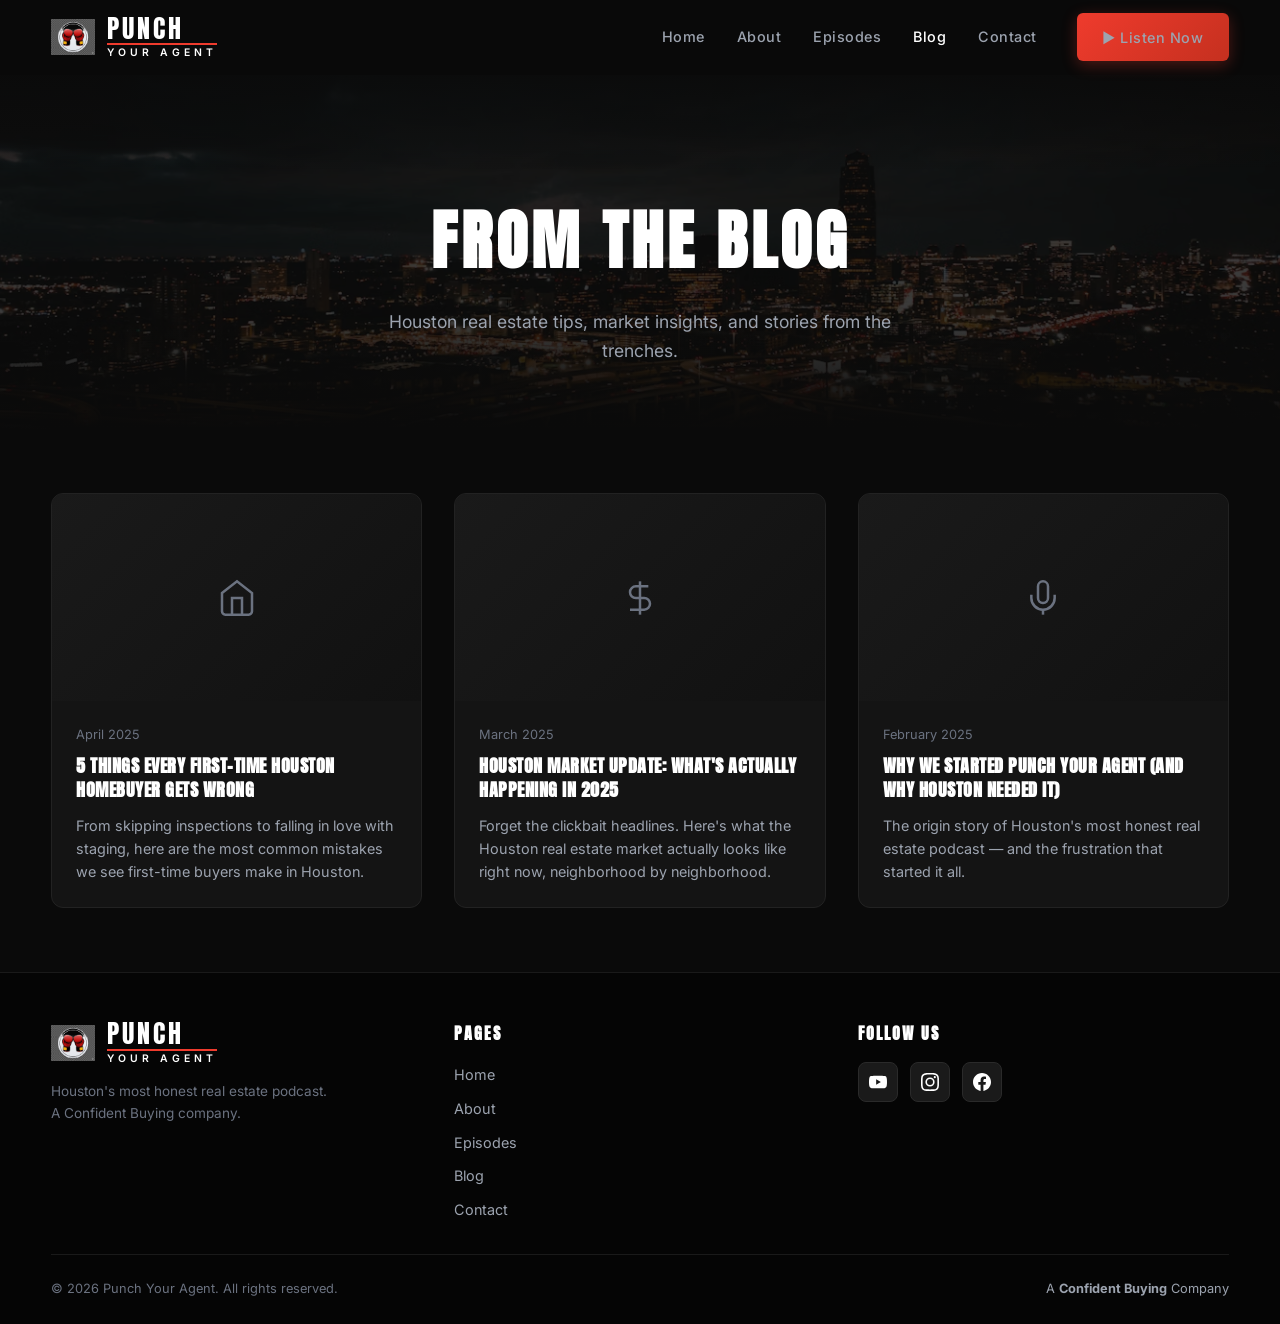
<file: blog.html>
<!DOCTYPE html>
<html lang="en">
<head>
  <meta charset="UTF-8">
  <meta name="viewport" content="width=device-width, initial-scale=1.0">
  <title>Blog | Punch Your Agent — Houston Real Estate Podcast</title>
  <meta name="description" content="Read the latest from Punch Your Agent — Houston real estate tips, market insights, and stories from the trenches.">
  <meta property="og:title" content="Blog | Punch Your Agent">
  <meta property="og:description" content="Houston real estate tips, market insights, and stories from the trenches.">
  <meta property="og:type" content="website">
  <link rel="icon" href="images/logo-transparent.png" type="image/png">
  <link rel="preconnect" href="https://fonts.googleapis.com">
  <link rel="preconnect" href="https://fonts.gstatic.com" crossorigin>
  <link href="https://fonts.googleapis.com/css2?family=Anton&family=Inter:wght@400;500;600;700&family=Permanent+Marker&display=swap" rel="stylesheet">
  <link rel="stylesheet" href="css/styles.css?v=20260707">
</head>
<body>

  <!-- HEADER -->
  <header class="site-header" id="siteHeader">
    <nav class="nav">
      <a href="index.html" class="logo">
        <img class="logo-icon" src="images/logo-transparent.png" alt="Punch Your Agent logo">
        <div class="logo-text"><span class="logo-punch">PUNCH</span><span class="logo-agent">YOUR AGENT</span></div>
      </a>
      <ul class="nav-links">
        <li><a href="index.html">Home</a></li>
        <li><a href="about.html">About</a></li>
        <li><a href="episodes.html">Episodes</a></li>
        <li><a href="blog.html" class="active">Blog</a></li>
        <li><a href="contact.html">Contact</a></li>
        <li class="nav-cta"><a href="episodes.html" class="btn btn-primary">&#9654; Listen Now</a></li>
      </ul>
      <button class="mobile-menu-btn" id="mobileMenuBtn" aria-label="Toggle menu" aria-controls="mobileNav" aria-expanded="false"><span></span><span></span><span></span></button>
    </nav>
    <div class="mobile-nav" id="mobileNav">
      <a href="index.html">Home</a><a href="about.html">About</a><a href="episodes.html">Episodes</a><a href="blog.html">Blog</a><a href="contact.html">Contact</a>
      <a href="episodes.html" class="btn btn-primary" style="margin-top:1rem;">&#9654; Listen Now</a>
    </div>
  </header>

  <!-- PAGE HERO -->
  <section class="page-hero">
    <img class="page-hero-bg" src="images/skyline2.avif" alt="" aria-hidden="true" loading="lazy">
    <div class="page-hero-content">
      <h1 class="page-title">From The Blog</h1>
      <p class="page-subtitle">Houston real estate tips, market insights, and stories from the trenches.</p>
    </div>
  </section>

  <!-- BLOG GRID -->
  <section class="blog-section fade-in">
    <div class="blog-grid">

      <a href="blog-post.html?post=1" class="blog-card">
        <div class="blog-card-thumb">
          <svg viewBox="0 0 24 24" fill="none" stroke="currentColor" stroke-width="1.5"><path d="m3 9 9-7 9 7v11a2 2 0 0 1-2 2H5a2 2 0 0 1-2-2z"/><polyline points="9 22 9 12 15 12 15 22"/></svg>
        </div>
        <div class="blog-card-body">
          <p class="blog-card-date">April 2025</p>
          <h3 class="blog-card-title">5 Things Every First-Time Houston Homebuyer Gets Wrong</h3>
          <p class="blog-card-excerpt">From skipping inspections to falling in love with staging, here are the most common mistakes we see first-time buyers make in Houston.</p>
        </div>
      </a>

      <a href="blog-post.html?post=2" class="blog-card">
        <div class="blog-card-thumb">
          <svg viewBox="0 0 24 24" fill="none" stroke="currentColor" stroke-width="1.5"><line x1="12" x2="12" y1="2" y2="22"/><path d="M17 5H9.5a3.5 3.5 0 0 0 0 7h5a3.5 3.5 0 0 1 0 7H6"/></svg>
        </div>
        <div class="blog-card-body">
          <p class="blog-card-date">March 2025</p>
          <h3 class="blog-card-title">Houston Market Update: What's Actually Happening in 2025</h3>
          <p class="blog-card-excerpt">Forget the clickbait headlines. Here's what the Houston real estate market actually looks like right now, neighborhood by neighborhood.</p>
        </div>
      </a>

      <a href="blog-post.html?post=3" class="blog-card">
        <div class="blog-card-thumb">
          <svg viewBox="0 0 24 24" fill="none" stroke="currentColor" stroke-width="1.5"><path d="M12 2a3 3 0 0 0-3 3v7a3 3 0 0 0 6 0V5a3 3 0 0 0-3-3Z"/><path d="M19 10v2a7 7 0 0 1-14 0v-2"/><line x1="12" x2="12" y1="19" y2="22"/></svg>
        </div>
        <div class="blog-card-body">
          <p class="blog-card-date">February 2025</p>
          <h3 class="blog-card-title">Why We Started Punch Your Agent (And Why Houston Needed It)</h3>
          <p class="blog-card-excerpt">The origin story of Houston's most honest real estate podcast — and the frustration that started it all.</p>
        </div>
      </a>

    </div>
  </section>

  <!-- FOOTER -->
  <footer class="site-footer">
    <div class="footer-inner">
      <div class="footer-brand">
        <a href="index.html" class="logo">
          <img class="logo-icon" src="images/logo-transparent.png" alt="Punch Your Agent logo">
          <div class="logo-text"><span class="logo-punch">PUNCH</span><span class="logo-agent">YOUR AGENT</span></div>
        </a>
        <p>Houston's most honest real estate podcast. A Confident Buying company.</p>
      </div>
      <div class="footer-nav">
        <h4>Pages</h4>
        <ul><li><a href="index.html">Home</a></li><li><a href="about.html">About</a></li><li><a href="episodes.html">Episodes</a></li><li><a href="blog.html">Blog</a></li><li><a href="contact.html">Contact</a></li></ul>
      </div>
      <div class="footer-social">
        <h4>Follow Us</h4>
        <div class="social-links">
          <a href="https://www.youtube.com/@PunchYourAgent" target="_blank" rel="noopener" class="social-link" aria-label="YouTube"><svg viewBox="0 0 24 24" fill="currentColor"><path d="M23.498 6.186a3.016 3.016 0 0 0-2.122-2.136C19.505 3.545 12 3.545 12 3.545s-7.505 0-9.377.505A3.017 3.017 0 0 0 .502 6.186C0 8.07 0 12 0 12s0 3.93.502 5.814a3.016 3.016 0 0 0 2.122 2.136c1.871.505 9.376.505 9.376.505s7.505 0 9.377-.505a3.015 3.015 0 0 0 2.122-2.136C24 15.93 24 12 24 12s0-3.93-.502-5.814zM9.545 15.568V8.432L15.818 12l-6.273 3.568z"/></svg></a>
          <a href="https://www.instagram.com/punchyouragent/" target="_blank" rel="noopener" class="social-link" aria-label="Instagram"><svg viewBox="0 0 24 24" fill="currentColor"><path d="M12 2.163c3.204 0 3.584.012 4.85.07 3.252.148 4.771 1.691 4.919 4.919.058 1.265.069 1.645.069 4.849 0 3.205-.012 3.584-.069 4.849-.149 3.225-1.664 4.771-4.919 4.919-1.266.058-1.644.07-4.85.07-3.204 0-3.584-.012-4.849-.07-3.26-.149-4.771-1.699-4.919-4.92-.058-1.265-.07-1.644-.07-4.849 0-3.204.013-3.583.07-4.849.149-3.227 1.664-4.771 4.919-4.919 1.266-.057 1.645-.069 4.849-.069zM12 0C8.741 0 8.333.014 7.053.072 2.695.272.273 2.69.073 7.052.014 8.333 0 8.741 0 12c0 3.259.014 3.668.072 4.948.2 4.358 2.618 6.78 6.98 6.98C8.333 23.986 8.741 24 12 24c3.259 0 3.668-.014 4.948-.072 4.354-.2 6.782-2.618 6.979-6.98.059-1.28.073-1.689.073-4.948 0-3.259-.014-3.667-.072-4.947-.196-4.354-2.617-6.78-6.979-6.98C15.668.014 15.259 0 12 0zm0 5.838a6.162 6.162 0 1 0 0 12.324 6.162 6.162 0 0 0 0-12.324zM12 16a4 4 0 1 1 0-8 4 4 0 0 1 0 8zm6.406-11.845a1.44 1.44 0 1 0 0 2.881 1.44 1.44 0 0 0 0-2.881z"/></svg></a>
          <a href="https://www.facebook.com/punchyouragent" target="_blank" rel="noopener" class="social-link" aria-label="Facebook"><svg viewBox="0 0 24 24" fill="currentColor"><path d="M24 12.073c0-6.627-5.373-12-12-12s-12 5.373-12 12c0 5.99 4.388 10.954 10.125 11.854v-8.385H7.078v-3.47h3.047V9.43c0-3.007 1.792-4.669 4.533-4.669 1.312 0 2.686.235 2.686.235v2.953H15.83c-1.491 0-1.956.925-1.956 1.874v2.25h3.328l-.532 3.47h-2.796v8.385C19.612 23.027 24 18.062 24 12.073z"/></svg></a>
        </div>
      </div>
    </div>
    <div class="footer-bottom">
      <p>&copy; 2026 Punch Your Agent. All rights reserved.</p>
      <p class="confident">A <strong>Confident Buying</strong> Company</p>
    </div>
  </footer>

  <script src="js/main.js?v=20260707"></script>
</body>
</html>
</file>
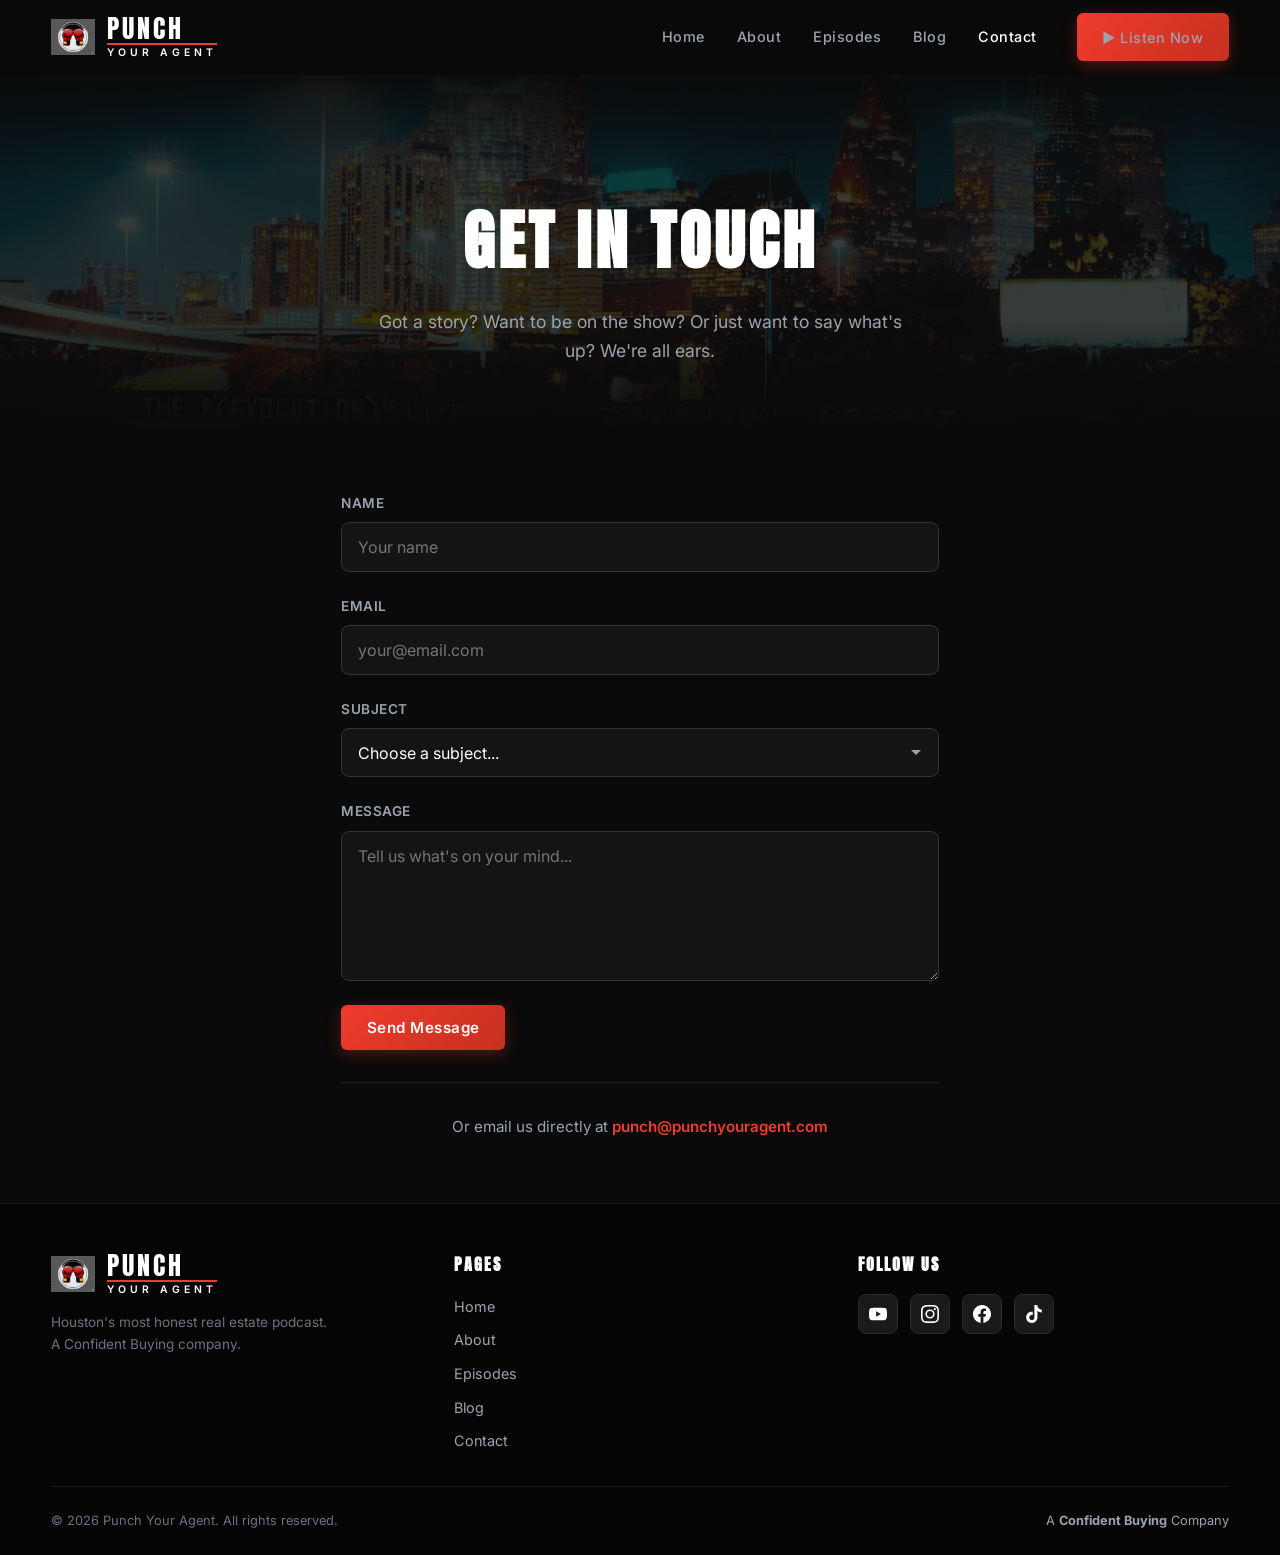
<file: contact.html>
<!DOCTYPE html>
<html lang="en">
<head>
  <meta charset="UTF-8">
  <meta name="viewport" content="width=device-width, initial-scale=1.0">
  <title>Contact | Punch Your Agent — Houston Real Estate Podcast</title>
  <meta name="description" content="Get in touch with Punch Your Agent. Submit your story, come on the podcast, or just say hello.">
  <meta property="og:title" content="Contact | Punch Your Agent">
  <meta property="og:description" content="Get in touch with Houston's most honest real estate podcast.">
  <meta property="og:type" content="website">
  <link rel="icon" href="images/logo-transparent.png" type="image/png">
  <link rel="preconnect" href="https://fonts.googleapis.com">
  <link rel="preconnect" href="https://fonts.gstatic.com" crossorigin>
  <link href="https://fonts.googleapis.com/css2?family=Anton&family=Inter:wght@400;500;600;700&family=Permanent+Marker&display=swap" rel="stylesheet">
  <link rel="stylesheet" href="css/styles.css?v=20260707">
</head>
<body>

  <!-- HEADER -->
  <header class="site-header" id="siteHeader">
    <nav class="nav">
      <a href="index.html" class="logo">
        <img class="logo-icon" src="images/logo-transparent.png" alt="Punch Your Agent logo">
        <div class="logo-text"><span class="logo-punch">PUNCH</span><span class="logo-agent">YOUR AGENT</span></div>
      </a>
      <ul class="nav-links">
        <li><a href="index.html">Home</a></li>
        <li><a href="about.html">About</a></li>
        <li><a href="episodes.html">Episodes</a></li>
        <li><a href="blog.html">Blog</a></li>
        <li><a href="contact.html" class="active">Contact</a></li>
        <li class="nav-cta"><a href="episodes.html" class="btn btn-primary">&#9654; Listen Now</a></li>
      </ul>
      <button class="mobile-menu-btn" id="mobileMenuBtn" aria-label="Toggle menu" aria-controls="mobileNav" aria-expanded="false"><span></span><span></span><span></span></button>
    </nav>
    <div class="mobile-nav" id="mobileNav">
      <a href="index.html">Home</a><a href="about.html">About</a><a href="episodes.html">Episodes</a><a href="blog.html">Blog</a><a href="contact.html">Contact</a>
      <a href="episodes.html" class="btn btn-primary" style="margin-top:1rem;">&#9654; Listen Now</a>
    </div>
  </header>

  <!-- PAGE HERO -->
  <section class="page-hero">
    <img class="page-hero-bg" src="images/skyline.avif" alt="" aria-hidden="true" loading="lazy">
    <div class="page-hero-content">
      <h1 class="page-title">Get In Touch</h1>
      <p class="page-subtitle">Got a story? Want to be on the show? Or just want to say what's up? We're all ears.</p>
    </div>
  </section>

  <!-- CONTACT FORM -->
  <section class="contact-section fade-in">
    <form class="contact-form" action="https://formspree.io/f/xpznqkdw" method="POST">
      <input type="hidden" name="_subject" value="New message from punchyouragent.com">

      <div class="form-group">
        <label for="contactName">Name</label>
        <input type="text" id="contactName" name="name" required placeholder="Your name">
      </div>

      <div class="form-group">
        <label for="contactEmail">Email</label>
        <input type="email" id="contactEmail" name="email" required placeholder="your@email.com">
      </div>

      <div class="form-group">
        <label for="contactSubject">Subject</label>
        <select id="contactSubject" name="subject" required>
          <option value="" disabled selected>Choose a subject...</option>
          <option value="General Inquiry">General Inquiry</option>
          <option value="Come On The Podcast">Come On The Podcast</option>
          <option value="Submit Your Story">Submit Your Story</option>
          <option value="Sponsorship">Sponsorship</option>
          <option value="Other">Other</option>
        </select>
      </div>

      <div class="form-group">
        <label for="contactMessage">Message</label>
        <textarea id="contactMessage" name="message" required placeholder="Tell us what's on your mind..."></textarea>
      </div>

      <div class="form-submit">
        <button type="submit" class="btn btn-primary">Send Message</button>
      </div>
    </form>

    <div class="contact-alt">
      <p>Or email us directly at <a href="mailto:punch@punchyouragent.com">punch@punchyouragent.com</a></p>
    </div>
  </section>

  <!-- FOOTER -->
  <footer class="site-footer">
    <div class="footer-inner">
      <div class="footer-brand">
        <a href="index.html" class="logo">
          <img class="logo-icon" src="images/logo-transparent.png" alt="Punch Your Agent logo">
          <div class="logo-text"><span class="logo-punch">PUNCH</span><span class="logo-agent">YOUR AGENT</span></div>
        </a>
        <p>Houston's most honest real estate podcast. A Confident Buying company.</p>
      </div>
      <div class="footer-nav">
        <h4>Pages</h4>
        <ul><li><a href="index.html">Home</a></li><li><a href="about.html">About</a></li><li><a href="episodes.html">Episodes</a></li><li><a href="blog.html">Blog</a></li><li><a href="contact.html">Contact</a></li></ul>
      </div>
      <div class="footer-social">
        <h4>Follow Us</h4>
        <div class="social-links">
          <a href="https://www.youtube.com/@PunchYourAgent" target="_blank" rel="noopener" class="social-link" aria-label="YouTube"><svg viewBox="0 0 24 24" fill="currentColor"><path d="M23.498 6.186a3.016 3.016 0 0 0-2.122-2.136C19.505 3.545 12 3.545 12 3.545s-7.505 0-9.377.505A3.017 3.017 0 0 0 .502 6.186C0 8.07 0 12 0 12s0 3.93.502 5.814a3.016 3.016 0 0 0 2.122 2.136c1.871.505 9.376.505 9.376.505s7.505 0 9.377-.505a3.015 3.015 0 0 0 2.122-2.136C24 15.93 24 12 24 12s0-3.93-.502-5.814zM9.545 15.568V8.432L15.818 12l-6.273 3.568z"/></svg></a>
          <a href="https://www.instagram.com/punchyouragent/" target="_blank" rel="noopener" class="social-link" aria-label="Instagram"><svg viewBox="0 0 24 24" fill="currentColor"><path d="M12 2.163c3.204 0 3.584.012 4.85.07 3.252.148 4.771 1.691 4.919 4.919.058 1.265.069 1.645.069 4.849 0 3.205-.012 3.584-.069 4.849-.149 3.225-1.664 4.771-4.919 4.919-1.266.058-1.644.07-4.85.07-3.204 0-3.584-.012-4.849-.07-3.26-.149-4.771-1.699-4.919-4.92-.058-1.265-.07-1.644-.07-4.849 0-3.204.013-3.583.07-4.849.149-3.227 1.664-4.771 4.919-4.919 1.266-.057 1.645-.069 4.849-.069zM12 0C8.741 0 8.333.014 7.053.072 2.695.272.273 2.69.073 7.052.014 8.333 0 8.741 0 12c0 3.259.014 3.668.072 4.948.2 4.358 2.618 6.78 6.98 6.98C8.333 23.986 8.741 24 12 24c3.259 0 3.668-.014 4.948-.072 4.354-.2 6.782-2.618 6.979-6.98.059-1.28.073-1.689.073-4.948 0-3.259-.014-3.667-.072-4.947-.196-4.354-2.617-6.78-6.979-6.98C15.668.014 15.259 0 12 0zm0 5.838a6.162 6.162 0 1 0 0 12.324 6.162 6.162 0 0 0 0-12.324zM12 16a4 4 0 1 1 0-8 4 4 0 0 1 0 8zm6.406-11.845a1.44 1.44 0 1 0 0 2.881 1.44 1.44 0 0 0 0-2.881z"/></svg></a>
          <a href="https://www.facebook.com/punchyouragent" target="_blank" rel="noopener" class="social-link" aria-label="Facebook"><svg viewBox="0 0 24 24" fill="currentColor"><path d="M24 12.073c0-6.627-5.373-12-12-12s-12 5.373-12 12c0 5.99 4.388 10.954 10.125 11.854v-8.385H7.078v-3.47h3.047V9.43c0-3.007 1.792-4.669 4.533-4.669 1.312 0 2.686.235 2.686.235v2.953H15.83c-1.491 0-1.956.925-1.956 1.874v2.25h3.328l-.532 3.47h-2.796v8.385C19.612 23.027 24 18.062 24 12.073z"/></svg></a>
          <a href="https://www.tiktok.com/@punchyouragent" target="_blank" rel="noopener" class="social-link" aria-label="TikTok"><svg viewBox="0 0 24 24" fill="currentColor"><path d="M12.525.02c1.31-.02 2.61-.01 3.91-.02.08 1.53.63 3.09 1.75 4.17 1.12 1.11 2.7 1.62 4.24 1.79v4.03c-1.44-.05-2.89-.35-4.2-.97-.57-.26-1.1-.59-1.62-.93-.01 2.92.01 5.84-.02 8.75-.08 1.4-.54 2.79-1.35 3.94-1.31 1.92-3.58 3.17-5.91 3.21-1.43.08-2.86-.31-4.08-1.03-2.02-1.19-3.44-3.37-3.65-5.71-.02-.5-.03-1-.01-1.49.18-1.9 1.12-3.72 2.58-4.96 1.66-1.44 3.98-2.13 6.15-1.72.02 1.48-.04 2.96-.04 4.44-.99-.32-2.15-.23-3.02.37-.63.41-1.11 1.04-1.36 1.75-.21.51-.15 1.07-.14 1.61.24 1.64 1.82 3.02 3.5 2.87 1.12-.01 2.19-.66 2.77-1.61.19-.33.4-.67.41-1.06.1-1.79.06-3.57.07-5.36.01-4.03-.01-8.05.02-12.07z"/></svg></a>
        </div>
      </div>
    </div>
    <div class="footer-bottom">
      <p>&copy; 2026 Punch Your Agent. All rights reserved.</p>
      <p class="confident">A <strong>Confident Buying</strong> Company</p>
    </div>
  </footer>

  <script src="js/main.js?v=20260707"></script>
</body>
</html>
</file>
<file: css/styles.css>
/* ============================================
   PUNCH YOUR AGENT — Global Styles
   ============================================ */

/* ---------- RESET & VARIABLES ---------- */
:root {
  --black: #0a0a0a;
  --black-deep: #050505;
  --black-light: #141414;
  --red: #ef3b2d;
  --red-dark: #c5301f;
  --red-glow: rgba(239, 59, 45, 0.15);
  --gold: #f5b718;
  --gold-dark: #d49e14;
  --gold-glow: rgba(245, 183, 24, 0.15);
  --white: #ffffff;
  --gray: #9ca3af;
  --gray-dark: #6b7280;
  --gray-light: #d1d5db;
  --font-headline: 'Anton', sans-serif;
  --font-accent: 'Permanent Marker', cursive;
  --font-body: 'Inter', sans-serif;
}

*, *::before, *::after {
  margin: 0;
  padding: 0;
  box-sizing: border-box;
}

html {
  scroll-behavior: smooth;
}

body {
  font-family: var(--font-body);
  background-color: var(--black);
  color: var(--white);
  overflow-x: hidden;
  line-height: 1.6;
}

a {
  color: inherit;
  text-decoration: none;
}

img {
  max-width: 100%;
  height: auto;
  display: block;
}

ul, ol {
  list-style: none;
}

/* ---------- UTILITY ---------- */
.container {
  width: 100%;
  max-width: 1280px;
  margin: 0 auto;
  padding: 0 4%;
}

.sr-only {
  position: absolute;
  width: 1px;
  height: 1px;
  padding: 0;
  margin: -1px;
  overflow: hidden;
  clip: rect(0,0,0,0);
  border: 0;
}

/* ---------- BUTTONS ---------- */
.btn {
  display: inline-flex;
  align-items: center;
  gap: 0.5rem;
  padding: 0.8rem 1.6rem;
  border-radius: 6px;
  font-weight: 600;
  font-size: 0.95rem;
  font-family: var(--font-body);
  text-decoration: none;
  transition: all 0.25s ease;
  border: none;
  cursor: pointer;
  letter-spacing: 0.5px;
}

.btn-primary {
  background: linear-gradient(135deg, var(--red) 0%, var(--red-dark) 100%);
  color: var(--white);
  box-shadow: 0 4px 15px rgba(239, 59, 45, 0.3);
}

.btn-primary:hover {
  transform: translateY(-2px);
  box-shadow: 0 6px 25px rgba(239, 59, 45, 0.4);
}

.btn-outline {
  background: transparent;
  color: var(--white);
  border: 2px solid #3a3a3a;
}

.btn-outline:hover {
  border-color: var(--white);
  transform: translateY(-2px);
}

.btn-gold {
  background: linear-gradient(135deg, var(--gold) 0%, var(--gold-dark) 100%);
  color: var(--black);
  font-weight: 700;
}

.btn-gold:hover {
  transform: translateY(-2px);
  box-shadow: 0 6px 25px rgba(245, 183, 24, 0.3);
}

.btn-secondary {
  background-color: #2a2a2a;
  color: var(--white);
  border: 1px solid #3a3a3a;
}

.btn-secondary:hover {
  background-color: #3a3a3a;
  transform: translateY(-2px);
}

/* ---------- NAVIGATION ---------- */
.site-header {
  position: fixed;
  top: 0;
  left: 0;
  right: 0;
  z-index: 1000;
  background: rgba(10, 10, 10, 0.95);
  backdrop-filter: blur(10px);
  border-bottom: 1px solid transparent;
  transition: border-color 0.3s;
}

.site-header.scrolled {
  border-bottom-color: #222;
}

.nav {
  display: flex;
  justify-content: space-between;
  align-items: center;
  padding: 0.8rem 4%;
  max-width: 1400px;
  margin: 0 auto;
}

.logo {
  display: flex;
  align-items: center;
  gap: 0.75rem;
  text-decoration: none;
  z-index: 1001;
}

.logo-icon {
  width: 44px;
  height: 44px;
  flex-shrink: 0;
  object-fit: contain;
}

.logo-text {
  display: flex;
  flex-direction: column;
  line-height: 1;
}

.logo-punch {
  font-family: var(--font-headline);
  font-size: 1.6rem;
  color: var(--white);
  letter-spacing: 3px;
  text-transform: uppercase;
}

.logo-agent {
  font-family: var(--font-body);
  font-size: 0.65rem;
  color: var(--white);
  letter-spacing: 4px;
  text-transform: uppercase;
  border-top: 2px solid var(--red);
  padding-top: 3px;
  margin-top: 2px;
  font-weight: 600;
}

.nav-links {
  display: flex;
  align-items: center;
  gap: 2rem;
}

.nav-links a {
  color: var(--gray);
  font-size: 0.9rem;
  font-weight: 500;
  transition: color 0.2s;
  letter-spacing: 0.5px;
}

.nav-links a:hover,
.nav-links a.active {
  color: var(--white);
}

.nav-cta {
  margin-left: 0.5rem;
}

/* Mobile menu */
.mobile-menu-btn {
  display: none;
  flex-direction: column;
  gap: 5px;
  background: none;
  border: none;
  cursor: pointer;
  padding: 5px;
  z-index: 1001;
}

.mobile-menu-btn span {
  width: 26px;
  height: 3px;
  background-color: var(--white);
  border-radius: 2px;
  transition: all 0.3s;
}

.mobile-menu-btn.active span:nth-child(1) {
  transform: rotate(45deg) translate(5px, 6px);
}

.mobile-menu-btn.active span:nth-child(2) {
  opacity: 0;
}

.mobile-menu-btn.active span:nth-child(3) {
  transform: rotate(-45deg) translate(5px, -6px);
}

.mobile-nav {
  display: none;
  position: fixed;
  top: 0;
  left: 0;
  right: 0;
  bottom: 0;
  min-height: 100vh;
  min-height: 100dvh;
  padding: 5.5rem 1.5rem 2rem;
  background: rgba(5, 5, 5, 0.98);
  z-index: 999;
  flex-direction: column;
  justify-content: center;
  align-items: center;
  gap: 2rem;
  overflow-y: auto;
}

.mobile-nav.open {
  display: flex;
}

.mobile-nav a {
  font-family: var(--font-headline);
  font-size: 2rem;
  letter-spacing: 3px;
  color: var(--white);
  transition: color 0.2s;
}

.mobile-nav a:hover {
  color: var(--red);
}

.mobile-nav .btn {
  font-family: var(--font-body);
  font-size: 0.95rem;
  letter-spacing: 0.5px;
}

/* ---------- TICKER ---------- */
.ticker-wrapper {
  background-color: var(--gold);
  overflow: hidden;
  padding: 0.6rem 0;
  margin-top: 62px; /* header height offset */
}

.ticker {
  display: flex;
  animation: tickerScroll 40s linear infinite;
}

.ticker:hover {
  animation-play-state: paused;
}

.ticker-content {
  display: flex;
  align-items: center;
  gap: 2.5rem;
  flex-shrink: 0;
  padding-right: 2.5rem;
}

.ticker-item {
  display: flex;
  align-items: center;
  gap: 0.75rem;
  white-space: nowrap;
  font-size: 0.8rem;
  font-weight: 700;
  letter-spacing: 1px;
  color: var(--black);
  text-transform: uppercase;
}

.ticker-sep {
  color: var(--black);
  font-size: 1rem;
  opacity: 0.3;
}

.ticker-mic {
  display: inline-flex;
  align-items: center;
}

.ticker-mic svg {
  width: 14px;
  height: 14px;
  color: var(--black);
  opacity: 0.6;
}

@keyframes tickerScroll {
  0% { transform: translateX(0); }
  100% { transform: translateX(-50%); }
}

/* ---------- HERO ---------- */
.hero-wrapper {
  position: relative;
  overflow: hidden;
  box-shadow: inset 0 0 200px rgba(0,0,0,0.4);
}

.hero-wrapper-bg {
  position: absolute;
  top: 0;
  left: 0;
  right: 0;
  bottom: 0;
  z-index: 0;
}

.hero-wrapper-bg img {
  width: 100%;
  height: 100%;
  object-fit: cover;
  object-position: center bottom;
  opacity: 0.25;
}

.hero-wrapper-bg::after {
  content: '';
  position: absolute;
  top: 0;
  left: 0;
  right: 0;
  bottom: 0;
  background: linear-gradient(
    180deg,
    rgba(10, 10, 10, 0.7) 0%,
    rgba(10, 10, 10, 0.35) 40%,
    rgba(10, 10, 10, 0.3) 60%,
    var(--black) 100%
  );
}

.hero-wrapper-glow {
  position: absolute;
  top: 5%;
  right: -5%;
  width: 75%;
  height: 90%;
  background: radial-gradient(ellipse at 60% 50%, rgba(220, 120, 30, 0.25) 0%, rgba(239, 59, 45, 0.12) 35%, transparent 65%);
  filter: blur(50px);
  z-index: 1;
  pointer-events: none;
}

.hero {
  position: relative;
  min-height: auto;
  padding: 4rem 4% 4rem;
  display: grid;
  grid-template-columns: 1fr 1fr;
  gap: 2rem;
  align-items: center;
  overflow: hidden;
  max-width: 1400px;
  margin: 0 auto;
  z-index: 2;
}

.hero-bg-glow {
  display: none;
}

.hero-content {
  position: relative;
  z-index: 10;
}

.hero-badges {
  display: flex;
  align-items: center;
  gap: 0.75rem;
  margin-bottom: 1.5rem;
  flex-wrap: wrap;
}

.badge-pill {
  background-color: var(--gold);
  color: var(--black);
  padding: 0.4rem 1rem;
  font-size: 0.75rem;
  font-weight: 700;
  letter-spacing: 1.5px;
  text-transform: uppercase;
  border-radius: 50px;
}

.badge-script {
  font-family: var(--font-accent);
  font-size: 1.6rem;
  color: var(--red);
  transform: rotate(-3deg);
  display: inline-block;
}

.hero-headline {
  font-family: var(--font-headline);
  font-size: clamp(3.2rem, 7vw, 5.5rem);
  line-height: 0.95;
  letter-spacing: 2px;
  margin-bottom: 1.5rem;
  text-transform: uppercase;
}

.hero-headline .highlight {
  color: var(--red);
}

.hero-subtext {
  font-size: 1.05rem;
  line-height: 1.7;
  color: var(--gray);
  max-width: 440px;
  margin-bottom: 2rem;
}

.hero-subtext strong {
  color: var(--gold);
  font-weight: 600;
}

.hero-ctas {
  display: flex;
  gap: 1rem;
  margin-bottom: 2.5rem;
  flex-wrap: wrap;
}

.platforms-label {
  font-size: 0.7rem;
  letter-spacing: 2px;
  text-transform: uppercase;
  color: var(--gray-dark);
  margin-bottom: 0.75rem;
}

.platforms {
  display: flex;
  gap: 0.75rem;
  flex-wrap: wrap;
}

.platform-btn {
  display: flex;
  align-items: center;
  gap: 0.5rem;
  background-color: rgba(26, 26, 26, 0.8);
  border: 1px solid #2a2a2a;
  padding: 0.55rem 1rem;
  border-radius: 6px;
  color: var(--white);
  font-size: 0.85rem;
  font-weight: 500;
  transition: all 0.2s;
}

.platform-btn:hover {
  background-color: #2a2a2a;
  transform: translateY(-2px);
}

.platform-btn svg {
  width: 20px;
  height: 20px;
  flex-shrink: 0;
}

/* ---------- HERO VISUAL ---------- */
.hero-visual {
  position: relative;
  z-index: 5;
  display: flex;
  justify-content: center;
  align-items: center;
}

.hero-illustration {
  position: relative;
  width: 100%;
  max-width: 870px;
  overflow: visible;
}

.hero-character {
  width: 100%;
  position: relative;
  z-index: 10;
  filter: drop-shadow(0 10px 30px rgba(0,0,0,0.6));
}

.hero-skyline {
  display: none; /* skyline now in hero-wrapper-bg */
}

.tagline-overlay {
  position: absolute;
  bottom: -5%;
  left: 50%;
  transform: translateX(-50%);
  text-align: center;
  z-index: 20;
  white-space: nowrap;
}

.tagline {
  font-family: var(--font-accent);
  font-size: clamp(1.1rem, 2.8vw, 1.7rem);
  color: var(--gold);
  text-shadow: 2px 2px 10px rgba(0,0,0,0.95), 0 0 30px rgba(0,0,0,0.7);
  line-height: 1.4;
}

.tagline-swoosh {
  display: block;
  margin: 0.25rem auto 0;
  width: 80px;
  height: auto;
  color: var(--gold);
  opacity: 0.7;
}

.hero-circle {
  position: absolute;
  top: 50%;
  left: 50%;
  transform: translate(-50%, -50%);
  width: 95%;
  padding-bottom: 95%;
  border-radius: 50%;
  background: radial-gradient(circle, var(--gold) 0%, var(--gold-dark) 100%);
  box-shadow: 0 0 80px rgba(245, 183, 24, 0.25), 0 0 150px rgba(245, 183, 24, 0.1);
  z-index: 1;
}

.waveform {
  position: absolute;
  bottom: 2%;
  left: 3%;
  right: 3%;
  height: 65px;
  display: flex;
  align-items: flex-end;
  justify-content: center;
  gap: 4px;
  opacity: 0.9;
  z-index: 8;
}

.waveform-bar {
  width: 4px;
  background: linear-gradient(to top, var(--gold) 0%, rgba(245, 183, 24, 0.6) 100%);
  border-radius: 2px;
  animation: waveAnim 1.2s ease-in-out infinite;
}

@keyframes waveAnim {
  0%, 100% { transform: scaleY(0.3); }
  50% { transform: scaleY(1); }
}

/* ---------- HERO BURST ---------- */
.hero-burst {
  position: absolute;
  width: 110%;
  padding-bottom: 110%;
  top: 50%;
  left: 50%;
  transform: translate(-50%, -50%);
  background: radial-gradient(circle, rgba(245,183,24,0.5) 0%, rgba(245,183,24,0.15) 40%, transparent 70%);
  border-radius: 50%;
  z-index: 0;
  filter: blur(30px);
}

/* ---------- HERO BRUSHSTROKE ---------- */
.brush-stroke {
  position: absolute;
  left: -20px;
  right: -20px;
  bottom: -10px;
  height: 80px;
  background: linear-gradient(90deg, #6b0d0d, #9b1212 45%, #c11b1b 100%);
  transform: skewY(-4deg);
  border-radius: 12px;
  z-index: 15;
  box-shadow: 0 15px 40px rgba(0,0,0,0.4);
}

.brush-copy {
  position: absolute;
  bottom: 5px;
  left: 50%;
  transform: translateX(-50%) rotate(-2deg);
  font-family: var(--font-accent);
  font-size: clamp(1rem, 2vw, 1.5rem);
  color: #fff;
  z-index: 16;
  text-shadow: 2px 2px 8px rgba(0,0,0,0.4);
  white-space: nowrap;
}

.brush-copy .yellow {
  color: var(--gold);
}

/* ---------- HERO BADGE ---------- */
.hero-badge {
  position: absolute;
  right: -10px;
  bottom: 80px;
  width: 130px;
  height: 130px;
  background: var(--gold);
  border-radius: 50%;
  display: flex;
  flex-direction: column;
  align-items: center;
  justify-content: center;
  text-align: center;
  font-family: var(--font-headline);
  color: #111;
  transform: rotate(-8deg);
  box-shadow: 0 15px 40px rgba(0,0,0,0.3);
  z-index: 20;
  animation: badgePulse 3s ease-in-out infinite;
}

.hero-badge .small {
  font-size: 0.75rem;
  text-transform: uppercase;
  letter-spacing: 1px;
}

.hero-badge .big {
  font-size: 1.6rem;
  text-transform: uppercase;
  line-height: 1;
}

@keyframes badgePulse {
  0%, 100% { transform: rotate(-8deg) scale(1); }
  50% { transform: rotate(-8deg) scale(1.05); }
}

/* ---------- HERO ATMOSPHERE ---------- */
.hero::after {
  content: '';
  position: absolute;
  bottom: 0;
  left: 0;
  right: 0;
  height: 300px;
  background: linear-gradient(180deg, transparent 0%, rgba(139,0,0,0.2) 100%);
  pointer-events: none;
  z-index: 1;
}

.hero-wrapper::before {
  content: '';
  position: absolute;
  inset: 0;
  background: url('data:image/svg+xml,<svg xmlns="http://www.w3.org/2000/svg" width="200" height="200"><filter id="n"><feTurbulence type="fractalNoise" baseFrequency="0.65" numOctaves="3"/></filter><rect width="200" height="200" filter="url(%23n)" opacity="0.5"/></svg>') repeat;
  opacity: 0.04;
  pointer-events: none;
  z-index: 100;
}

/* ---------- ENHANCED HOVER ---------- */
.btn-primary:hover {
  transform: translateY(-2px);
  box-shadow: 0 15px 40px rgba(239,59,45,0.3);
}

/* ---------- LATEST EPISODE ---------- */
.latest-episode {
  padding: 5rem 4%;
  background: var(--black-deep);
  position: relative;
}

.latest-episode::before {
  content: '';
  position: absolute;
  top: 0;
  left: 0;
  right: 0;
  height: 1px;
  background: linear-gradient(90deg, transparent, #333, transparent);
}

.section-header {
  text-align: center;
  margin-bottom: 3rem;
}

.section-title {
  font-family: var(--font-headline);
  font-size: clamp(2rem, 4vw, 2.8rem);
  letter-spacing: 3px;
  text-transform: uppercase;
  display: inline-flex;
  align-items: center;
  gap: 1rem;
}

.section-title .arrow {
  color: var(--red);
  font-size: 1.5rem;
}

.episode-player {
  max-width: 900px;
  margin: 0 auto;
}

.video-wrapper {
  position: relative;
  width: 100%;
  padding-bottom: 56.25%;
  border-radius: 12px;
  overflow: hidden;
  background: #111;
  box-shadow: 0 20px 60px rgba(0,0,0,0.5);
}

.video-wrapper iframe {
  position: absolute;
  top: 0;
  left: 0;
  width: 100%;
  height: 100%;
  border: none;
}

.episode-info {
  text-align: center;
  margin-top: 1.5rem;
}

.episode-number {
  font-family: var(--font-headline);
  font-size: 0.9rem;
  color: var(--red);
  letter-spacing: 2px;
  text-transform: uppercase;
  margin-bottom: 0.5rem;
}

.episode-title-main {
  font-family: var(--font-headline);
  font-size: 1.5rem;
  letter-spacing: 1px;
  margin-bottom: 0.5rem;
}

.episode-desc {
  color: var(--gray);
  font-size: 0.95rem;
  max-width: 600px;
  margin: 0 auto;
}

/* ---------- FEATURES / WHAT YOU'LL GET ---------- */
.features {
  padding: 5rem 4%;
  position: relative;
  background: #111111;
  border-top: 1px solid #222;
  border-bottom: 1px solid #222;
}

.features-grid {
  display: grid;
  grid-template-columns: repeat(4, 1fr);
  gap: 1.5rem;
  max-width: 1280px;
  margin: 0 auto;
}

.feature-card {
  background-color: #ef3b2d !important;
  border: 1px solid #c5301f;
  border-radius: 12px;
  padding: 2rem 1.5rem;
  text-align: center;
  transition: all 0.3s;
  position: relative;
  overflow: hidden;
  color: #0a0a0a !important;
}

.feature-card::before {
  content: '';
  position: absolute;
  top: 0;
  left: 0;
  right: 0;
  height: 3px;
}

.feature-card.border-red::before { background: var(--red); }
.feature-card.border-gold::before { background: var(--gold); }

.feature-card:hover {
  transform: translateY(-8px);
  border-color: rgba(255,255,255,0.15);
}

.feature-icon {
  width: 120px;
  height: 120px;
  margin: 0 auto 1.25rem;
  border-radius: 12px;
  display: flex;
  align-items: center;
  justify-content: center;
}

.feature-icon.red { background-color: transparent; }
.feature-icon.gold { background-color: transparent; }

.feature-icon img {
  width: 100%;
  height: 100%;
  object-fit: contain;
}

.feature-icon svg {
  width: 28px;
  height: 28px;
}

.feature-icon.red svg { color: var(--red); }
.feature-icon.gold svg { color: var(--gold); }

.feature-title {
  font-family: var(--font-headline);
  font-size: 1.3rem;
  letter-spacing: 1px;
  margin-bottom: 0.75rem;
  text-transform: uppercase;
}

.feature-desc {
  font-size: 0.9rem;
  color: #0a0a0a !important;
  line-height: 1.6;
}

/* ---------- CTA SECTION ---------- */
.cta-section {
  padding: 5rem 4%;
  text-align: center;
  position: relative;
  overflow: hidden;
}

.cta-section-bg {
  position: absolute;
  top: 0;
  left: 0;
  right: 0;
  bottom: 0;
  z-index: 0;
}

.cta-section-bg img {
  width: 100%;
  height: 100%;
  object-fit: cover;
  opacity: 0.1;
}

.cta-section-bg::after {
  content: '';
  position: absolute;
  top: 0;
  left: 0;
  right: 0;
  bottom: 0;
  background: linear-gradient(180deg, var(--black) 0%, rgba(10,10,10,0.7) 50%, var(--black) 100%);
}

.cta-section > *:not(.cta-section-bg) {
  position: relative;
  z-index: 1;
}

.cta-title {
  font-family: var(--font-headline);
  font-size: clamp(2rem, 5vw, 3.5rem);
  letter-spacing: 2px;
  margin-bottom: 1rem;
  text-transform: uppercase;
}

.cta-subtitle {
  font-size: 1.1rem;
  color: var(--gray);
  margin-bottom: 2rem;
  max-width: 500px;
  margin-left: auto;
  margin-right: auto;
}

.cta-buttons {
  display: flex;
  justify-content: center;
  gap: 1rem;
  flex-wrap: wrap;
}

/* ---------- FOOTER ---------- */
.site-footer {
  background: var(--black-deep);
  border-top: 1px solid #1a1a1a;
  padding: 3rem 4% 1.5rem;
}

.footer-inner {
  max-width: 1280px;
  margin: 0 auto;
  display: grid;
  grid-template-columns: 1fr 1fr 1fr;
  gap: 2rem;
  padding-bottom: 2rem;
  border-bottom: 1px solid #1a1a1a;
}

.footer-brand .logo {
  margin-bottom: 1rem;
}

.footer-brand p {
  color: var(--gray-dark);
  font-size: 0.85rem;
  line-height: 1.6;
  max-width: 280px;
}

.footer-nav h4,
.footer-social h4 {
  font-family: var(--font-headline);
  font-size: 1rem;
  letter-spacing: 2px;
  margin-bottom: 1rem;
  text-transform: uppercase;
}

.footer-nav ul {
  display: flex;
  flex-direction: column;
  gap: 0.5rem;
}

.footer-nav a {
  color: var(--gray);
  font-size: 0.9rem;
  transition: color 0.2s;
}

.footer-nav a:hover {
  color: var(--white);
}

.social-links {
  display: flex;
  gap: 0.75rem;
}

.social-link {
  width: 40px;
  height: 40px;
  border-radius: 8px;
  background: #1a1a1a;
  border: 1px solid #2a2a2a;
  display: flex;
  align-items: center;
  justify-content: center;
  transition: all 0.2s;
}

.social-link:hover {
  background: #2a2a2a;
  transform: translateY(-2px);
}

.social-link svg {
  width: 18px;
  height: 18px;
  color: var(--white);
}

.footer-bottom {
  max-width: 1280px;
  margin: 0 auto;
  padding-top: 1.5rem;
  display: flex;
  justify-content: space-between;
  align-items: center;
  flex-wrap: wrap;
  gap: 1rem;
}

.footer-bottom p {
  color: var(--gray-dark);
  font-size: 0.8rem;
}

.footer-bottom .confident {
  color: var(--gray);
  font-size: 0.8rem;
}

/* ---------- PAGE HERO BANNER ---------- */
.page-hero {
  position: relative;
  padding: 8rem 4% 4rem;
  text-align: center;
  overflow: hidden;
  margin-top: 62px;
}

.page-hero-bg {
  position: absolute;
  top: 0;
  left: 0;
  right: 0;
  bottom: 0;
  object-fit: cover;
  width: 100%;
  height: 100%;
  opacity: 0.2;
  z-index: 0;
}

.page-hero::after {
  content: '';
  position: absolute;
  top: 0;
  left: 0;
  right: 0;
  bottom: 0;
  background: linear-gradient(180deg, var(--black) 0%, transparent 30%, transparent 70%, var(--black) 100%);
  z-index: 1;
}

.page-hero-content {
  position: relative;
  z-index: 10;
}

.page-title {
  font-family: var(--font-headline);
  font-size: clamp(2.5rem, 6vw, 4rem);
  letter-spacing: 4px;
  text-transform: uppercase;
  margin-bottom: 1rem;
}

.page-subtitle {
  font-size: 1.1rem;
  color: var(--gray);
  max-width: 550px;
  margin: 0 auto;
}

/* ---------- EPISODES GRID ---------- */
.episodes-section {
  padding: 4rem 4%;
}

.episodes-grid {
  display: grid;
  grid-template-columns: repeat(3, 1fr);
  gap: 2rem;
  max-width: 1280px;
  margin: 0 auto;
}

.episode-card {
  background: var(--black-light);
  border: 1px solid #222;
  border-radius: 12px;
  overflow: hidden;
  transition: all 0.3s;
}

.episode-card:hover {
  transform: translateY(-5px);
  border-color: #333;
  box-shadow: 0 10px 30px rgba(0,0,0,0.3);
}

.episode-card-thumb {
  position: relative;
  width: 100%;
  aspect-ratio: 16/9;
  overflow: hidden;
  background: #111;
}

.episode-card-thumb img {
  width: 100%;
  height: 100%;
  object-fit: cover;
  transition: transform 0.3s;
}

.episode-card:hover .episode-card-thumb img {
  transform: scale(1.05);
}

.episode-badge {
  position: absolute;
  top: 0.75rem;
  left: 0.75rem;
  background: var(--red);
  color: var(--white);
  font-family: var(--font-headline);
  font-size: 0.75rem;
  letter-spacing: 1px;
  padding: 0.3rem 0.6rem;
  border-radius: 4px;
}

.play-overlay {
  position: absolute;
  top: 50%;
  left: 50%;
  transform: translate(-50%, -50%);
  width: 50px;
  height: 50px;
  background: rgba(239, 59, 45, 0.9);
  border-radius: 50%;
  display: flex;
  align-items: center;
  justify-content: center;
  opacity: 0;
  transition: opacity 0.3s;
}

.episode-card:hover .play-overlay {
  opacity: 1;
}

.play-overlay svg {
  width: 20px;
  height: 20px;
  color: var(--white);
  margin-left: 2px;
}

.episode-card-body {
  padding: 1.25rem;
}

.episode-card-title {
  font-family: var(--font-headline);
  font-size: 1.1rem;
  letter-spacing: 0.5px;
  line-height: 1.3;
  text-transform: uppercase;
}

/* ---------- SINGLE EPISODE PAGE ---------- */
.episode-single {
  padding: 2rem 4% 4rem;
  max-width: 1000px;
  margin: 0 auto;
  margin-top: 62px;
}

.episode-single .video-wrapper {
  margin-bottom: 2rem;
}

.episode-meta {
  margin-bottom: 2rem;
}

.episode-meta .episode-number {
  font-size: 1rem;
}

.episode-meta h1 {
  font-family: var(--font-headline);
  font-size: clamp(1.5rem, 4vw, 2.5rem);
  letter-spacing: 1px;
  margin-bottom: 1rem;
  text-transform: uppercase;
}

.episode-meta .description {
  color: var(--gray);
  font-size: 1rem;
  line-height: 1.7;
}

.highlights-section {
  margin: 3rem 0;
  padding: 2rem;
  background: var(--black-light);
  border: 1px solid #222;
  border-radius: 12px;
}

.highlights-section h2 {
  font-family: var(--font-headline);
  font-size: 1.5rem;
  letter-spacing: 2px;
  margin-bottom: 1.5rem;
  text-transform: uppercase;
}

.highlights-grid {
  display: grid;
  grid-template-columns: repeat(3, 1fr);
  gap: 1rem;
}

.highlight-placeholder {
  aspect-ratio: 4/3;
  background: #1a1a1a;
  border: 2px dashed #333;
  border-radius: 8px;
  display: flex;
  align-items: center;
  justify-content: center;
  color: var(--gray-dark);
  font-size: 0.85rem;
}

.more-episodes {
  padding: 4rem 4%;
  background: var(--black-deep);
}

.more-episodes-grid {
  display: grid;
  grid-template-columns: repeat(4, 1fr);
  gap: 1.5rem;
  max-width: 1280px;
  margin: 0 auto;
}

/* ---------- ABOUT PAGE ---------- */
.about-content {
  padding: 4rem 4%;
  max-width: 900px;
  margin: 0 auto;
}

.about-text {
  font-size: 1.1rem;
  color: var(--gray);
  line-height: 1.8;
  margin-bottom: 3rem;
}

.about-text strong {
  color: var(--white);
}

.hosts-section {
  padding: 4rem 4%;
}

.hosts-title {
  font-family: var(--font-headline);
  font-size: 2rem;
  letter-spacing: 3px;
  text-align: center;
  margin-bottom: 3rem;
  text-transform: uppercase;
}

.hosts-grid {
  display: grid;
  grid-template-columns: 1fr 1fr;
  gap: 3rem;
  max-width: 900px;
  margin: 0 auto;
}

.host-card {
  text-align: center;
}

.host-photo {
  width: 200px;
  height: 200px;
  border-radius: 50%;
  background: #1a1a1a;
  border: 3px solid #333;
  margin: 0 auto 1.5rem;
  display: flex;
  align-items: center;
  justify-content: center;
  overflow: hidden;
}

.host-photo svg {
  width: 60px;
  height: 60px;
  color: var(--gray-dark);
}

.host-name {
  font-family: var(--font-headline);
  font-size: 1.5rem;
  letter-spacing: 1px;
  margin-bottom: 0.25rem;
  text-transform: uppercase;
}

.host-role {
  color: var(--red);
  font-size: 0.85rem;
  font-weight: 600;
  letter-spacing: 1px;
  text-transform: uppercase;
  margin-bottom: 1rem;
}

.host-bio {
  color: var(--gray);
  font-size: 0.95rem;
  line-height: 1.7;
}

/* ---------- BLOG ---------- */
.blog-section {
  padding: 4rem 4%;
}

.blog-grid {
  display: grid;
  grid-template-columns: repeat(3, 1fr);
  gap: 2rem;
  max-width: 1280px;
  margin: 0 auto;
}

.blog-card {
  background: var(--black-light);
  border: 1px solid #222;
  border-radius: 12px;
  overflow: hidden;
  transition: all 0.3s;
}

.blog-card:hover {
  transform: translateY(-5px);
  border-color: #333;
}

.blog-card-thumb {
  width: 100%;
  aspect-ratio: 16/9;
  background: linear-gradient(135deg, #1a1a1a, #111);
  display: flex;
  align-items: center;
  justify-content: center;
}

.blog-card-thumb svg {
  width: 40px;
  height: 40px;
  color: var(--gray-dark);
}

.blog-card-body {
  padding: 1.5rem;
}

.blog-card-date {
  font-size: 0.8rem;
  color: var(--gray-dark);
  margin-bottom: 0.5rem;
}

.blog-card-title {
  font-family: var(--font-headline);
  font-size: 1.15rem;
  letter-spacing: 0.5px;
  margin-bottom: 0.75rem;
  text-transform: uppercase;
  line-height: 1.3;
}

.blog-card-excerpt {
  color: var(--gray);
  font-size: 0.9rem;
  line-height: 1.6;
}

/* Blog post */
.blog-post {
  padding: 2rem 4% 4rem;
  max-width: 800px;
  margin: 0 auto;
  margin-top: 62px;
}

.blog-post-hero {
  width: 100%;
  aspect-ratio: 16/9;
  background: linear-gradient(135deg, #1a1a1a, #111);
  border-radius: 12px;
  margin-bottom: 2rem;
  display: flex;
  align-items: center;
  justify-content: center;
}

.blog-post-meta {
  margin-bottom: 2rem;
}

.blog-post-meta .date {
  color: var(--gray-dark);
  font-size: 0.85rem;
  margin-bottom: 0.5rem;
}

.blog-post-meta h1 {
  font-family: var(--font-headline);
  font-size: clamp(1.5rem, 4vw, 2.5rem);
  letter-spacing: 1px;
  text-transform: uppercase;
  margin-bottom: 0.5rem;
}

.blog-post-meta .author {
  color: var(--gray);
  font-size: 0.9rem;
}

.blog-post-body {
  color: var(--gray-light);
  font-size: 1.05rem;
  line-height: 1.8;
}

.blog-post-body h2 {
  font-family: var(--font-headline);
  font-size: 1.5rem;
  color: var(--white);
  letter-spacing: 1px;
  margin: 2rem 0 1rem;
  text-transform: uppercase;
}

.blog-post-body p {
  margin-bottom: 1.25rem;
}

.blog-post-body ul {
  list-style: disc;
  padding-left: 1.5rem;
  margin-bottom: 1.25rem;
}

.blog-post-body li {
  margin-bottom: 0.5rem;
}

/* ---------- CONTACT ---------- */
.contact-section {
  padding: 4rem 4%;
  max-width: 700px;
  margin: 0 auto;
}

.contact-form {
  display: flex;
  flex-direction: column;
  gap: 1.5rem;
}

.form-group {
  display: flex;
  flex-direction: column;
  gap: 0.5rem;
}

.form-group label {
  font-size: 0.85rem;
  font-weight: 600;
  letter-spacing: 0.5px;
  text-transform: uppercase;
  color: var(--gray);
}

.form-group input,
.form-group select,
.form-group textarea {
  background: var(--black-light);
  border: 1px solid #333;
  border-radius: 8px;
  padding: 0.85rem 1rem;
  color: var(--white);
  font-family: var(--font-body);
  font-size: 1rem;
  transition: border-color 0.2s;
}

.form-group input:focus,
.form-group select:focus,
.form-group textarea:focus {
  outline: none;
  border-color: var(--red);
}

.form-group textarea {
  min-height: 150px;
  resize: vertical;
}

.form-group select {
  appearance: none;
  background-image: url("data:image/svg+xml,%3Csvg xmlns='http://www.w3.org/2000/svg' width='12' height='12' viewBox='0 0 12 12'%3E%3Cpath fill='%239ca3af' d='M6 8L1 3h10z'/%3E%3C/svg%3E");
  background-repeat: no-repeat;
  background-position: right 1rem center;
  padding-right: 2.5rem;
}

.form-submit {
  align-self: flex-start;
}

.contact-alt {
  margin-top: 2rem;
  padding-top: 2rem;
  border-top: 1px solid #222;
  text-align: center;
}

.contact-alt p {
  color: var(--gray);
  font-size: 0.95rem;
}

.contact-alt a {
  color: var(--red);
  font-weight: 600;
}

.contact-alt a:hover {
  text-decoration: underline;
}

/* ---------- SCROLL ANIMATIONS ---------- */
.fade-in {
  opacity: 0;
  transform: translateY(30px);
  transition: opacity 0.6s ease, transform 0.6s ease;
}

.fade-in.visible {
  opacity: 1;
  transform: translateY(0);
}

/* ---------- RESPONSIVE ---------- */
@media (max-width: 1024px) {
  .features-grid {
    grid-template-columns: repeat(2, 1fr);
  }

  .more-episodes-grid {
    grid-template-columns: repeat(2, 1fr);
  }
}

@media (max-width: 900px) {
  .hero {
    grid-template-columns: 1fr;
    text-align: center;
    padding-top: 2rem;
    min-height: auto;
  }

  .hero-content {
    order: 1;
  }

  .hero-visual {
    order: 0;
    margin-bottom: 1rem;
  }

  .hero-illustration {
    max-width: 400px;
    margin: 0 auto;
  }

  .hero-badges {
    justify-content: center;
  }

  .hero-subtext {
    margin-left: auto;
    margin-right: auto;
  }

  .hero-ctas {
    justify-content: center;
  }

  .platforms {
    justify-content: center;
  }

  .footer-inner {
    grid-template-columns: 1fr;
    text-align: center;
  }

  .footer-brand p {
    margin: 0 auto;
  }

  .social-links {
    justify-content: center;
  }

  .footer-bottom {
    justify-content: center;
    text-align: center;
  }

  .hosts-grid {
    grid-template-columns: 1fr;
    max-width: 400px;
  }

  .episodes-grid {
    grid-template-columns: repeat(2, 1fr);
  }

  .blog-grid {
    grid-template-columns: repeat(2, 1fr);
  }
}

@media (max-width: 768px) {
  .site-header {
    backdrop-filter: none;
    -webkit-backdrop-filter: none;
  }

  .nav-links {
    display: none;
  }

  .mobile-menu-btn {
    display: flex;
  }

  .features-grid {
    grid-template-columns: 1fr;
    max-width: 400px;
    margin: 0 auto;
  }

  .hero-headline {
    font-size: 2.8rem;
  }

  .episodes-grid {
    grid-template-columns: 1fr;
    max-width: 500px;
    margin: 0 auto;
  }

  .blog-grid {
    grid-template-columns: 1fr;
    max-width: 500px;
    margin: 0 auto;
  }

  .highlights-grid {
    grid-template-columns: 1fr 1fr;
  }

  .more-episodes-grid {
    grid-template-columns: 1fr;
    max-width: 500px;
    margin: 0 auto;
  }

  .weekly-badge {
    width: 90px;
    height: 90px;
    right: 0;
  }

  .weekly-badge span {
    font-size: 0.75rem;
  }

  .weekly-badge span:last-child {
    font-size: 1rem;
  }
}

@media (max-width: 480px) {
  .nav {
    padding: 0.8rem 1rem;
  }

  .hero {
    padding: 2rem 1rem;
  }

  .hero-headline {
    font-size: 2.2rem;
  }

  .badge-script {
    font-size: 1.3rem;
  }

  .platform-btn {
    padding: 0.4rem 0.6rem;
    font-size: 0.75rem;
  }

  .platform-btn span {
    display: none;
  }

  .highlights-grid {
    grid-template-columns: 1fr;
  }

  .page-hero {
    padding: 6rem 4% 3rem;
  }
}
</file>
